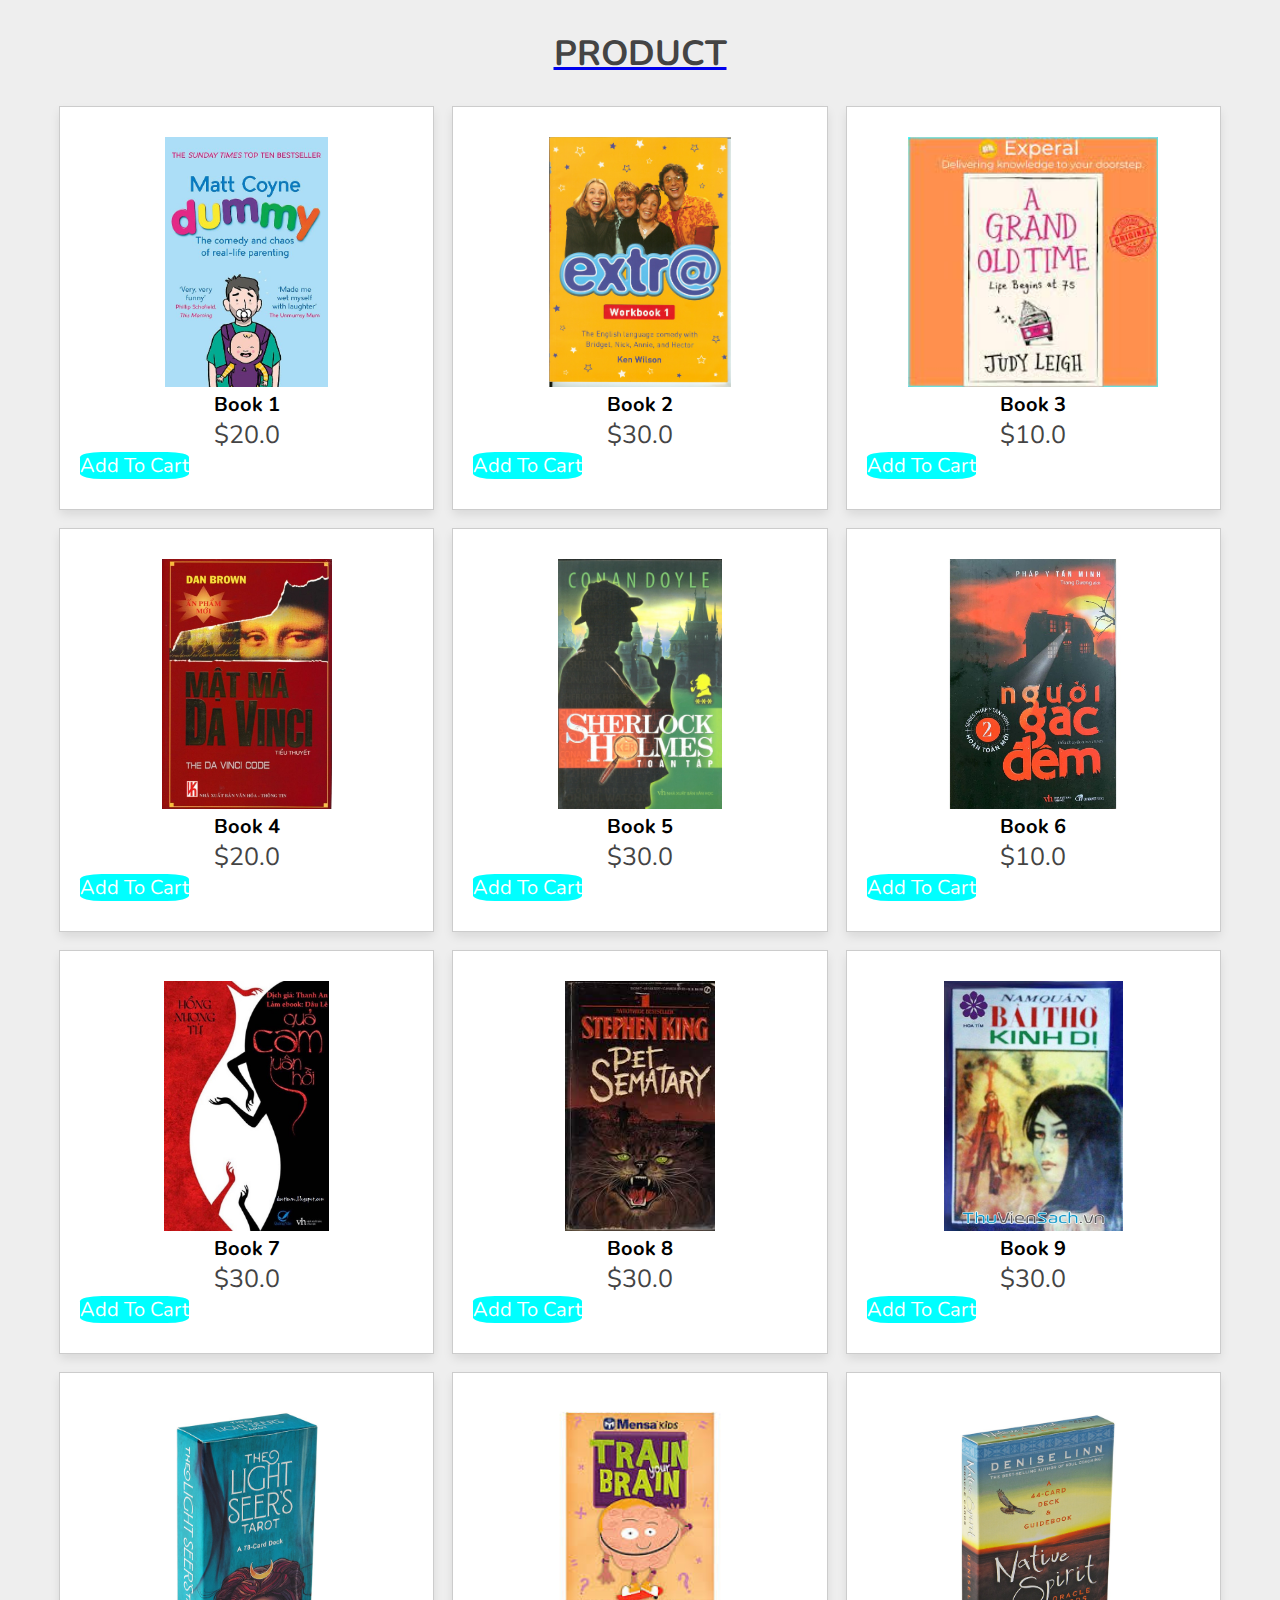
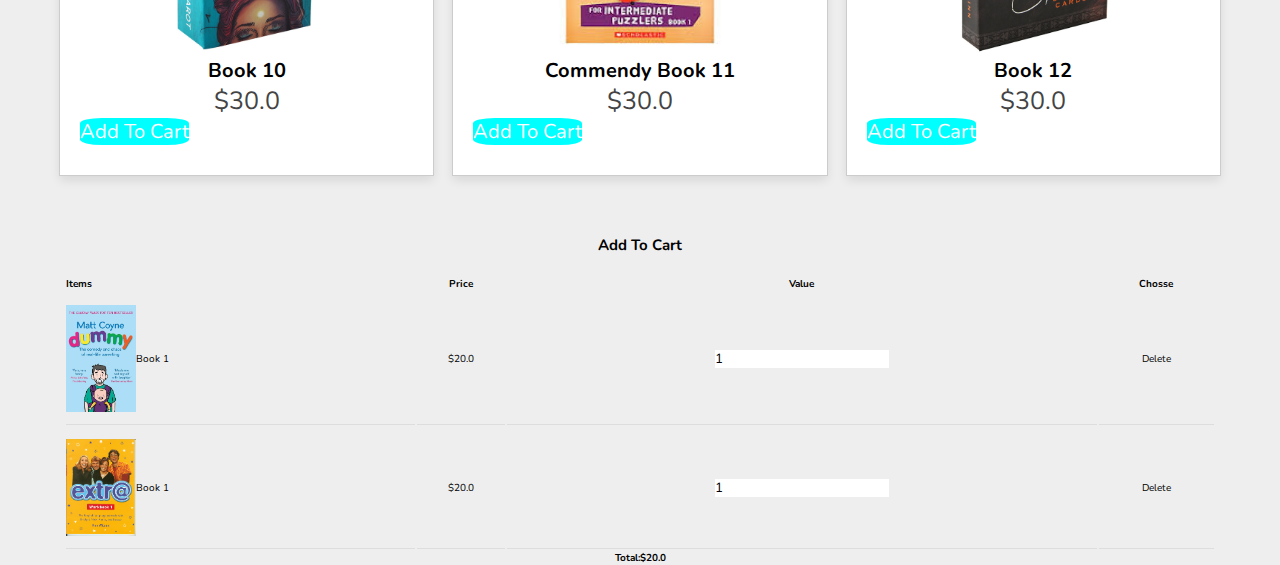
<file: addtocart.html>
<!DOCTYPE html>
<html lang="en">

<head>
    <meta charset="UTF-8">
    <meta http-equiv="X-UA-Compatible" content="IE=edge">
    <meta name="viewport" content="width=device-width, initial-scale=1.0">
    <title>Document</title>
    <script src="addtocart.js" defer></script>
    <link rel="stylesheet" href="addtocart.css">
</head>

<body>
    <section class="product">
        <div class="container">
            <a href="index.html">
                <h3 class="title">Product</h3>
            </a>

            <div class="product-container">

                <div class="product" data-name="b-1">
                    <a href="#"><img src="img/comendy1.jpg" /></a>
                    <h1>book 1</h1>
                    <span class="price">$20.0</span>
                    <button>Add to cart</button>
                </div>

                <div class="product" data-name="b-2">
                    <a href="#"><img src="img/comendy2.jpg" /></a>
                    <h1> book 2</h1>
                    <span class="price">$30.0</span>
                    <button>Add to cart</button>
                </div>

                <div class="product" data-name="b-3">
                    <a href="#"><img src="img/comendy3.jfif" /></a>
                    <h1>book 3</h1>
                    <span class="price">$10.0</span>
                    <button>Add to cart</button>
                </div>

                <div class="product" data-name="b-4">
                    <a href="#"><img src="img/trinhtham1.jpg" /></a>
                    <h1> book 4</h1>
                    <span class="price">$20.0</span>
                    <button>Add to cart</button>
                </div>
                <div class="product" data-name="b-5">
                    <a href="#"><img src="img/trinhtham2.jpg" /></a>
                    <h1> book 5</h1>
                    <span class="price">$30.0</span>
                    <button>Add to cart</button>
                </div>
                <div class="product" data-name="b-6">
                    <a href="#"><img src="img/trinhtham3.jpg" /></a>
                    <h1>book 6</h1>
                    <span class="price">$10.0</span>
                    <button>Add to cart</button>
                </div>
                <div class="product" data-name="b-7">
                    <a href="#"><img src="img/Horror1.jpg" /></a>
                    <h1> book 7</h1>
                    <span class="price">$30.0</span>
                    <button>Add to cart</button>
                </div>
                <div class="product" data-name="b-8">
                    <a href="#"><img src="img/Horror2.jpg" /></a>
                    <h1> book 8</h1>
                    <span class="price">$30.0</span>
                    <button>Add to cart</button>
                </div>
                <div class="product" data-name="b-9">
                    <a href="#"><img src="img/Horror3.jpg" /></a>
                    <h1> book 9</h1>
                    <span class="price">$30.0</span>
                    <button>Add to cart</button>
                </div>
                <div class="product" data-name="b-10">
                    <a href="#"><img src="img/1.jpg" /></a>
                    <h1> book 10</h1>
                    <span class="price">$30.0</span>
                    <button>Add to cart</button>
                </div>
                <div class="product" data-name="b-11">
                    <a href="#"><img src="img/book2.jpg" /></a>
                    <h1>Commendy book 11</h1>
                    <span class="price">$30.0</span>
                    <button>Add to cart</button>
                </div>
                <div class="product" data-name="b-12">
                    <a href="#"><img src="img/3.jpg" /></a>
                    <h1> book 12</h1>
                    <span class="price">$30.0</span>
                    <button>Add to cart</button>
                </div>
            </div>
        </div>
    </section>
    <section class="cart">
        <h2>Add to cart</h2>
        <form action="">
            <table>
                <thead>
                    <tr>
                        <th>Items</th>
                        <th>Price</th>
                        <th>Value</th>
                        <th>Chosse</th>
                    </tr>
                </thead>
                <tbody>
                    <tr>
                        <td style="display: flex; align-items: center;"><img style="width: 70px;" src="img/comendy1.jpg"
                                alt="">Book 1</td>
                        <td>
                            <p><span class="price">$20.0</span></p>
                        </td>
                        <td><input type="number" value="1" min="0"></td>
                        <td style="cursor: pointer;">Delete</td>
                    </tr>
                    <tr>
                        <td style="display: flex; align-items: center;"><img style="width: 70px;" src="img/comendy2.jpg"
                                alt="">Book 1</td>
                        <td>
                            <p><span class="price">$20.0</span></p>
                        </td>
                        <td><input type="number" value="1" min="0"></td>
                        <td style="cursor: pointer;">Delete</td>
                    </tr>
                </tbody>
            </table>
            <div style="text-align: right;" class="price-total"></div>
            <p style="font-weight: bold;">Total:<span class="price">$20.0</span></p>
        </form>

    </section>

</body>

</html>
</file>
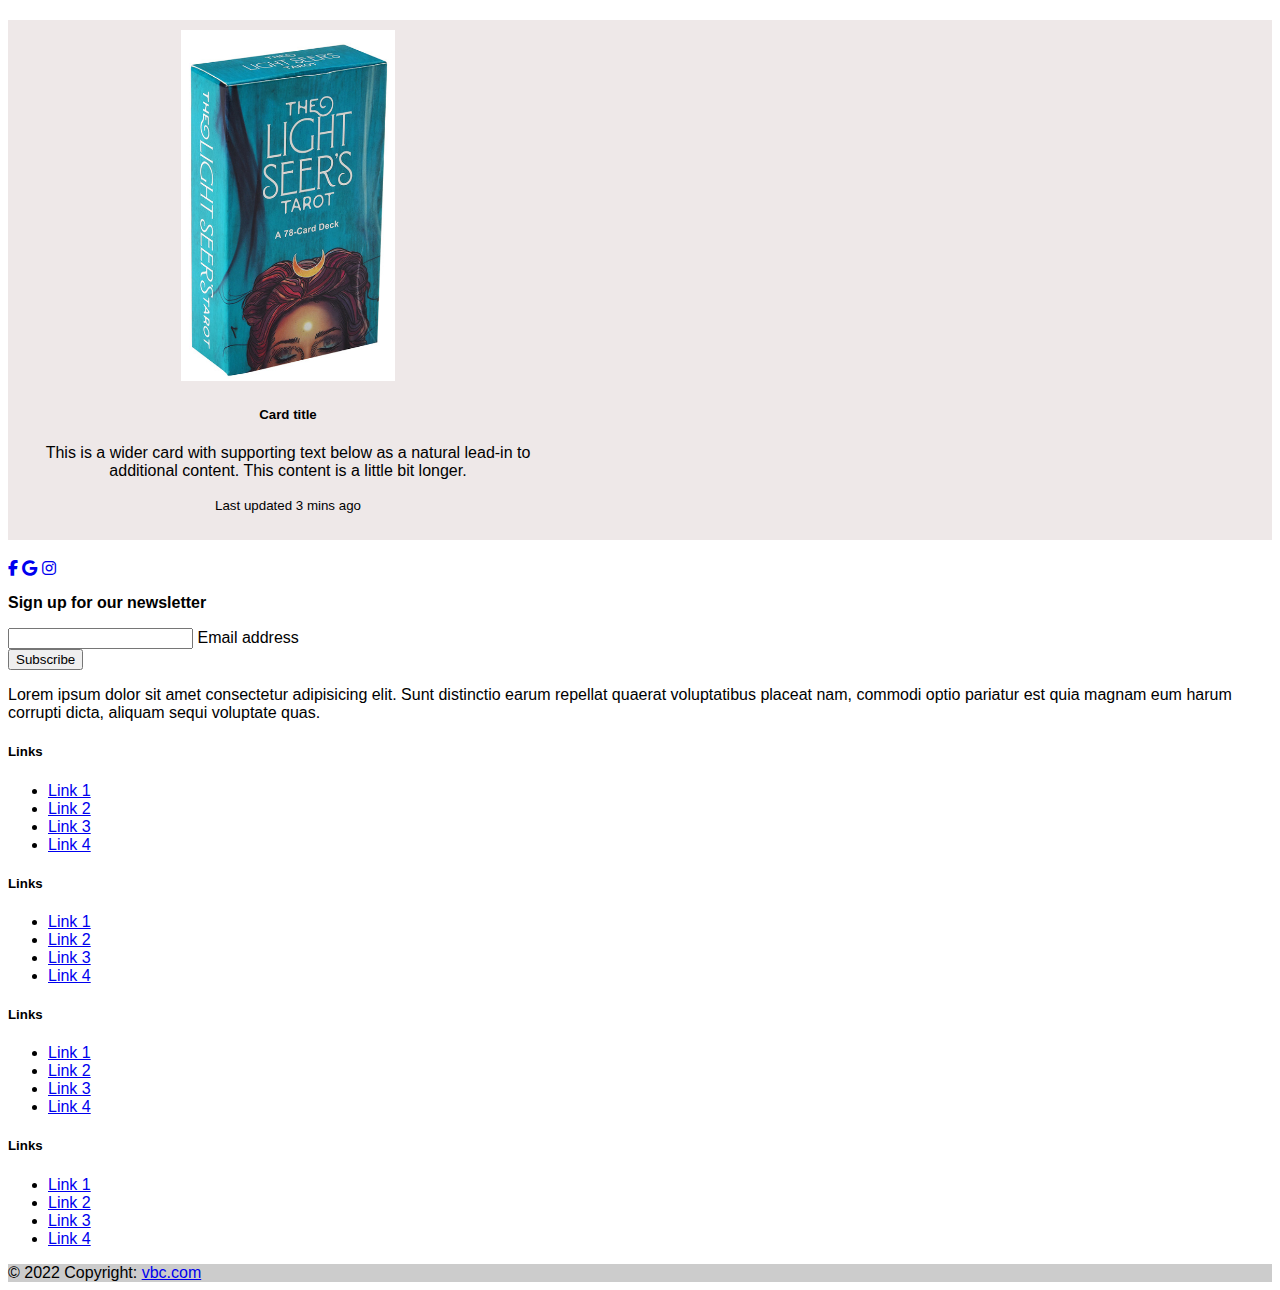
<file: button1.html>
<!DOCTYPE html>
<html lang="en">

<head>
    <title>Document</title>
    <meta charset="UTF-8">
    <meta http-equiv="X-UA-Compatible" content="IE=edge">
    <meta name="viewport" content="width=device-width, initial-scale=1.0">

    <link href="https://cdn.jsdelivr.net/npm/bootstrap@5.2.1/dist/css/bootstrap.min.css" rel="stylesheet"
        integrity="sha384-iYQeCzEYFbKjA/T2uDLTpkwGzCiq6soy8tYaI1GyVh/UjpbCx/TYkiZhlZB6+fzT" crossorigin="anonymous">
    <link rel="stylesheet" href="https://cdnjs.cloudflare.com/ajax/libs/font-awesome/6.3.0/css/all.min.css">
    <link rel="stylesheet" href="./button1.css">
</head>

<body>
    <div class="button">
        <div class="card mb-3" style="max-width: 540px;">
            <div class="row g-0" id="a">
                <div class="col-md-4">
                    <img src="./img/1.jpg" class="img-fluid rounded-start" alt="one" style="width: 13.4rem;">
                </div>
                <div class="col-md-8">
                    <div class="card-body">
                        <h5 class="card-title">Card title</h5>
                        <p class="card-text">This is a wider card with supporting text below as a natural lead-in to
                            additional content. This content is a little bit longer.</p>
                        <p class="card-text"><small class="text-muted">Last updated 3 mins ago</small></p>
                    </div>
                </div>
            </div>
        </div>
    </div>
    <div class="footer">
        <footer class="bg-dark text-center text-white">
            <!-- Grid container -->
            <div class="container p-4">
                <!-- Section: Social media -->
                <section class="mb-4">
                    <!-- Facebook -->
                    <a class="btn btn-outline-light btn-floating m-1" href="https://www.facebook.com/Chuong25"
                        role="button" target="_blank"><i class="fab fa-facebook-f"></i></a>
                    <!-- Google -->
                    <a class="btn btn-outline-light btn-floating m-1" href="#!" role="button"><i
                            class="fab fa-google"></i></a>

                    <!-- Instagram -->
                    <a class="btn btn-outline-light btn-floating m-1" href="https://www.instagram.com/3.8.21.15.ng/"
                        role="button" target="_blank"><i class="fab fa-instagram"></i></a>

                </section>
                <!-- Section: Social media -->

                <!-- Section: Form -->
                <section class="">
                    <form action="">
                        <!--Grid row-->
                        <div class="row d-flex justify-content-center">
                            <!--Grid column-->
                            <div class="col-auto">
                                <p class="pt-2">
                                    <strong>Sign up for our newsletter</strong>
                                </p>
                            </div>
                            <!--Grid column-->

                            <!--Grid column-->
                            <div class="col-md-5 col-12">
                                <!-- Email input -->
                                <div class="form-outline form-white mb-4">
                                    <input type="email" id="form5Example21" class="form-control" />
                                    <label class="form-label" for="form5Example21">Email address</label>
                                </div>
                            </div>
                            <!--Grid column-->

                            <!--Grid column-->
                            <div class="col-auto">
                                <!-- Submit button -->
                                <button type="submit" class="btn btn-outline-light mb-4">
                                    Subscribe
                                </button>
                            </div>
                            <!--Grid column-->
                        </div>
                        <!--Grid row-->
                    </form>
                </section>
                <!-- Section: Form -->

                <!-- Section: Text -->
                <section class="mb-4">
                    <p>
                        Lorem ipsum dolor sit amet consectetur adipisicing elit. Sunt distinctio earum
                        repellat quaerat voluptatibus placeat nam, commodi optio pariatur est quia magnam
                        eum harum corrupti dicta, aliquam sequi voluptate quas.
                    </p>
                </section>
                <!-- Section: Text -->

                <!-- Section: Links -->
                <section class="">
                    <!--Grid row-->
                    <div class="row">
                        <!--Grid column-->
                        <div class="col-lg-3 col-md-6 mb-4 mb-md-0">
                            <h5 class="text-uppercase">Links</h5>

                            <ul class="list-unstyled mb-0">
                                <li>
                                    <a href="#!" class="text-white">Link 1</a>
                                </li>
                                <li>
                                    <a href="#!" class="text-white">Link 2</a>
                                </li>
                                <li>
                                    <a href="#!" class="text-white">Link 3</a>
                                </li>
                                <li>
                                    <a href="#!" class="text-white">Link 4</a>
                                </li>
                            </ul>
                        </div>
                        <!--Grid column-->

                        <!--Grid column-->
                        <div class="col-lg-3 col-md-6 mb-4 mb-md-0">
                            <h5 class="text-uppercase">Links</h5>

                            <ul class="list-unstyled mb-0">
                                <li>
                                    <a href="#!" class="text-white">Link 1</a>
                                </li>
                                <li>
                                    <a href="#!" class="text-white">Link 2</a>
                                </li>
                                <li>
                                    <a href="#!" class="text-white">Link 3</a>
                                </li>
                                <li>
                                    <a href="#!" class="text-white">Link 4</a>
                                </li>
                            </ul>
                        </div>
                        <!--Grid column-->

                        <!--Grid column-->
                        <div class="col-lg-3 col-md-6 mb-4 mb-md-0">
                            <h5 class="text-uppercase">Links</h5>

                            <ul class="list-unstyled mb-0">
                                <li>
                                    <a href="#!" class="text-white">Link 1</a>
                                </li>
                                <li>
                                    <a href="#!" class="text-white">Link 2</a>
                                </li>
                                <li>
                                    <a href="#!" class="text-white">Link 3</a>
                                </li>
                                <li>
                                    <a href="#!" class="text-white">Link 4</a>
                                </li>
                            </ul>
                        </div>
                        <!--Grid column-->

                        <!--Grid column-->
                        <div class="col-lg-3 col-md-6 mb-4 mb-md-0">
                            <h5 class="text-uppercase">Links</h5>

                            <ul class="list-unstyled mb-0">
                                <li>
                                    <a href="#!" class="text-white">Link 1</a>
                                </li>
                                <li>
                                    <a href="#!" class="text-white">Link 2</a>
                                </li>
                                <li>
                                    <a href="#!" class="text-white">Link 3</a>
                                </li>
                                <li>
                                    <a href="#!" class="text-white">Link 4</a>
                                </li>
                            </ul>
                        </div>
                        <!--Grid column-->
                    </div>
                    <!--Grid row-->
                </section>
                <!-- Section: Links -->
            </div>
            <!-- Grid container -->

            <!-- Copyright -->
            <div class="text-center p-3" style="background-color: rgba(0, 0, 0, 0.2);">
                © 2022 Copyright:
                <a class="text-white" href="https://www.instagram.com/3.8.21.15.ng/" target="_blank">vbc.com</a>
            </div>
            <!-- Copyright -->
        </footer>
        <!-- Footer -->
    </div>
    </div>
</body>

</html>
</file>
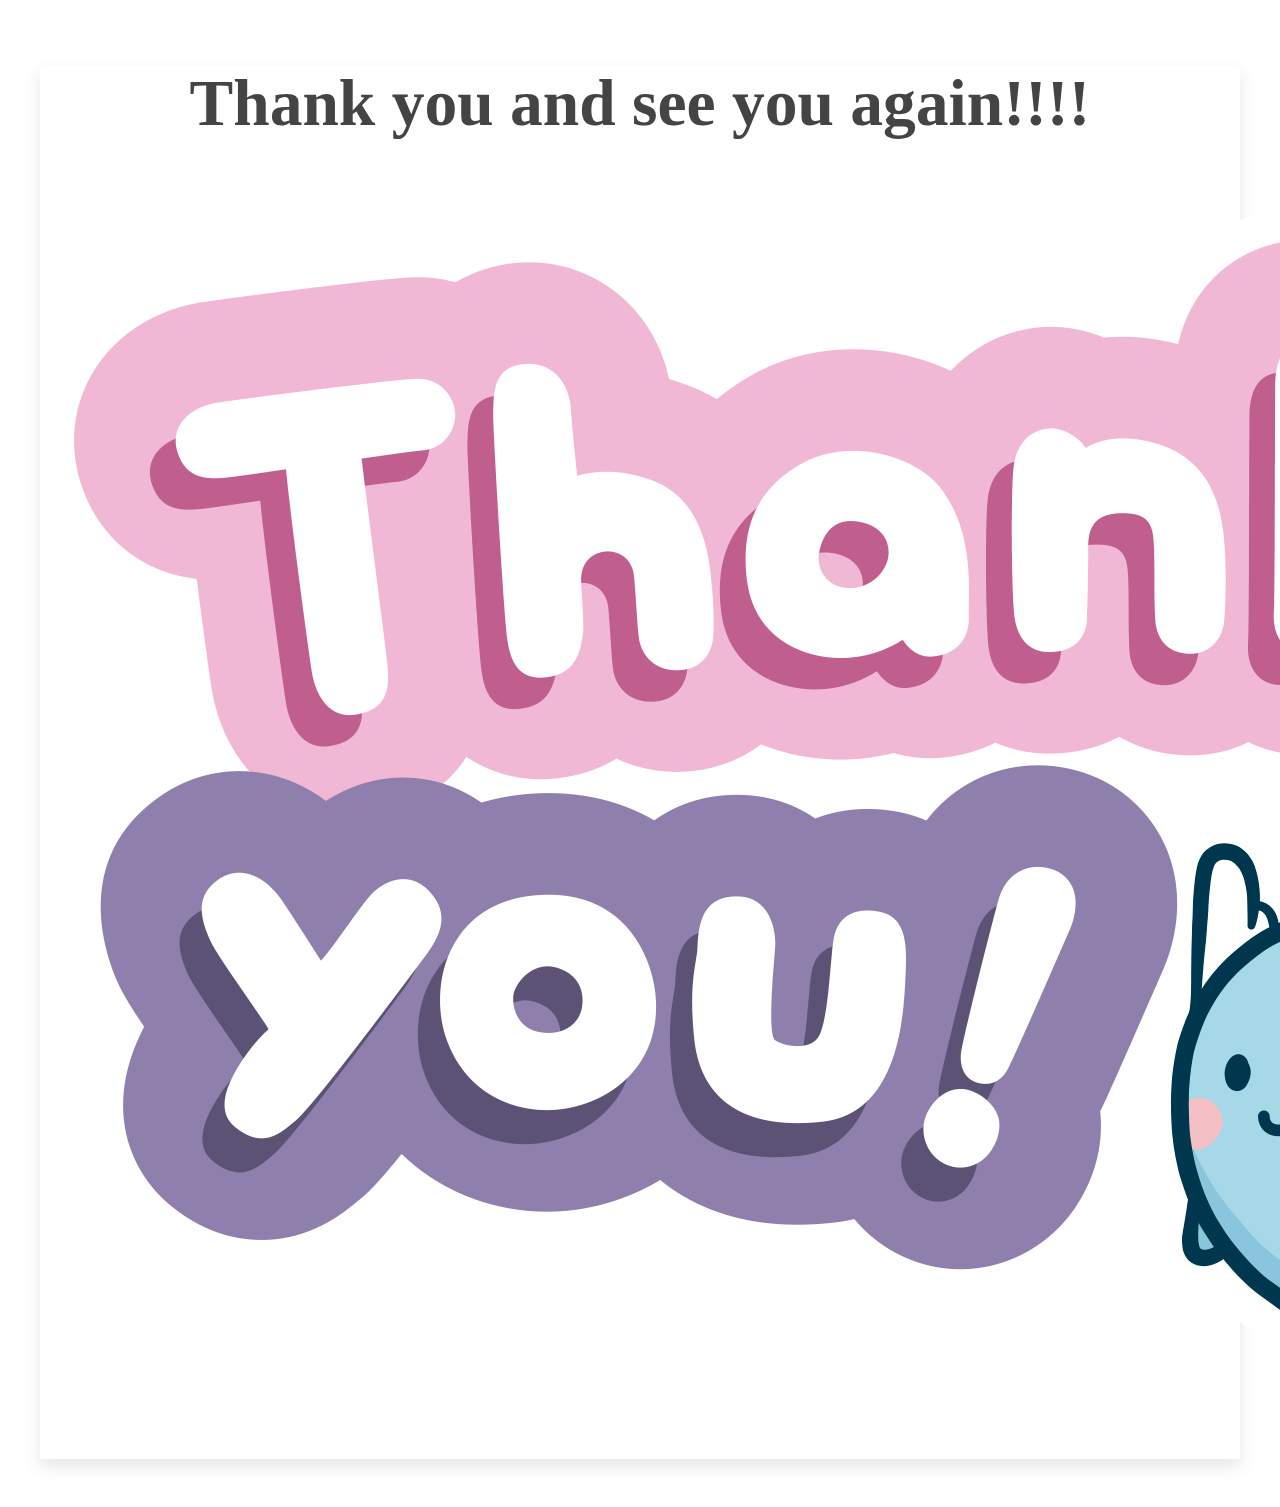
<file: buy.html>
<!DOCTYPE html>
<html lang="en">

<head>
    <meta charset="UTF-8">
    <meta http-equiv="X-UA-Compatible" content="IE=edge">
    <meta name="viewport" content="width=device-width, initial-scale=1.0">
    <title>Buy</title>
    <link href="https://cdn.jsdelivr.net/npm/bootstrap@5.2.1/dist/css/bootstrap.min.css" rel="stylesheet"
        integrity="sha384-iYQeCzEYFbKjA/T2uDLTpkwGzCiq6soy8tYaI1GyVh/UjpbCx/TYkiZhlZB6+fzT" crossorigin="anonymous">
    <link rel="stylesheet" href="https://cdnjs.cloudflare.com/ajax/libs/font-awesome/6.3.0/css/all.min.css">
    <link rel="stylesheet" href="buy.css">
</head>

<body>


    <div class="product-container">
        <h3>Thank you and see you again!!!!</h3>

        <div class="product" data-name="b-1" style="size: 1cm;">
            <img src="img/hinh-anh-dong-cam-on-dep-cho-slide-powerpoint.gif" alt="">


        </div>



</body>

</html>
</file>
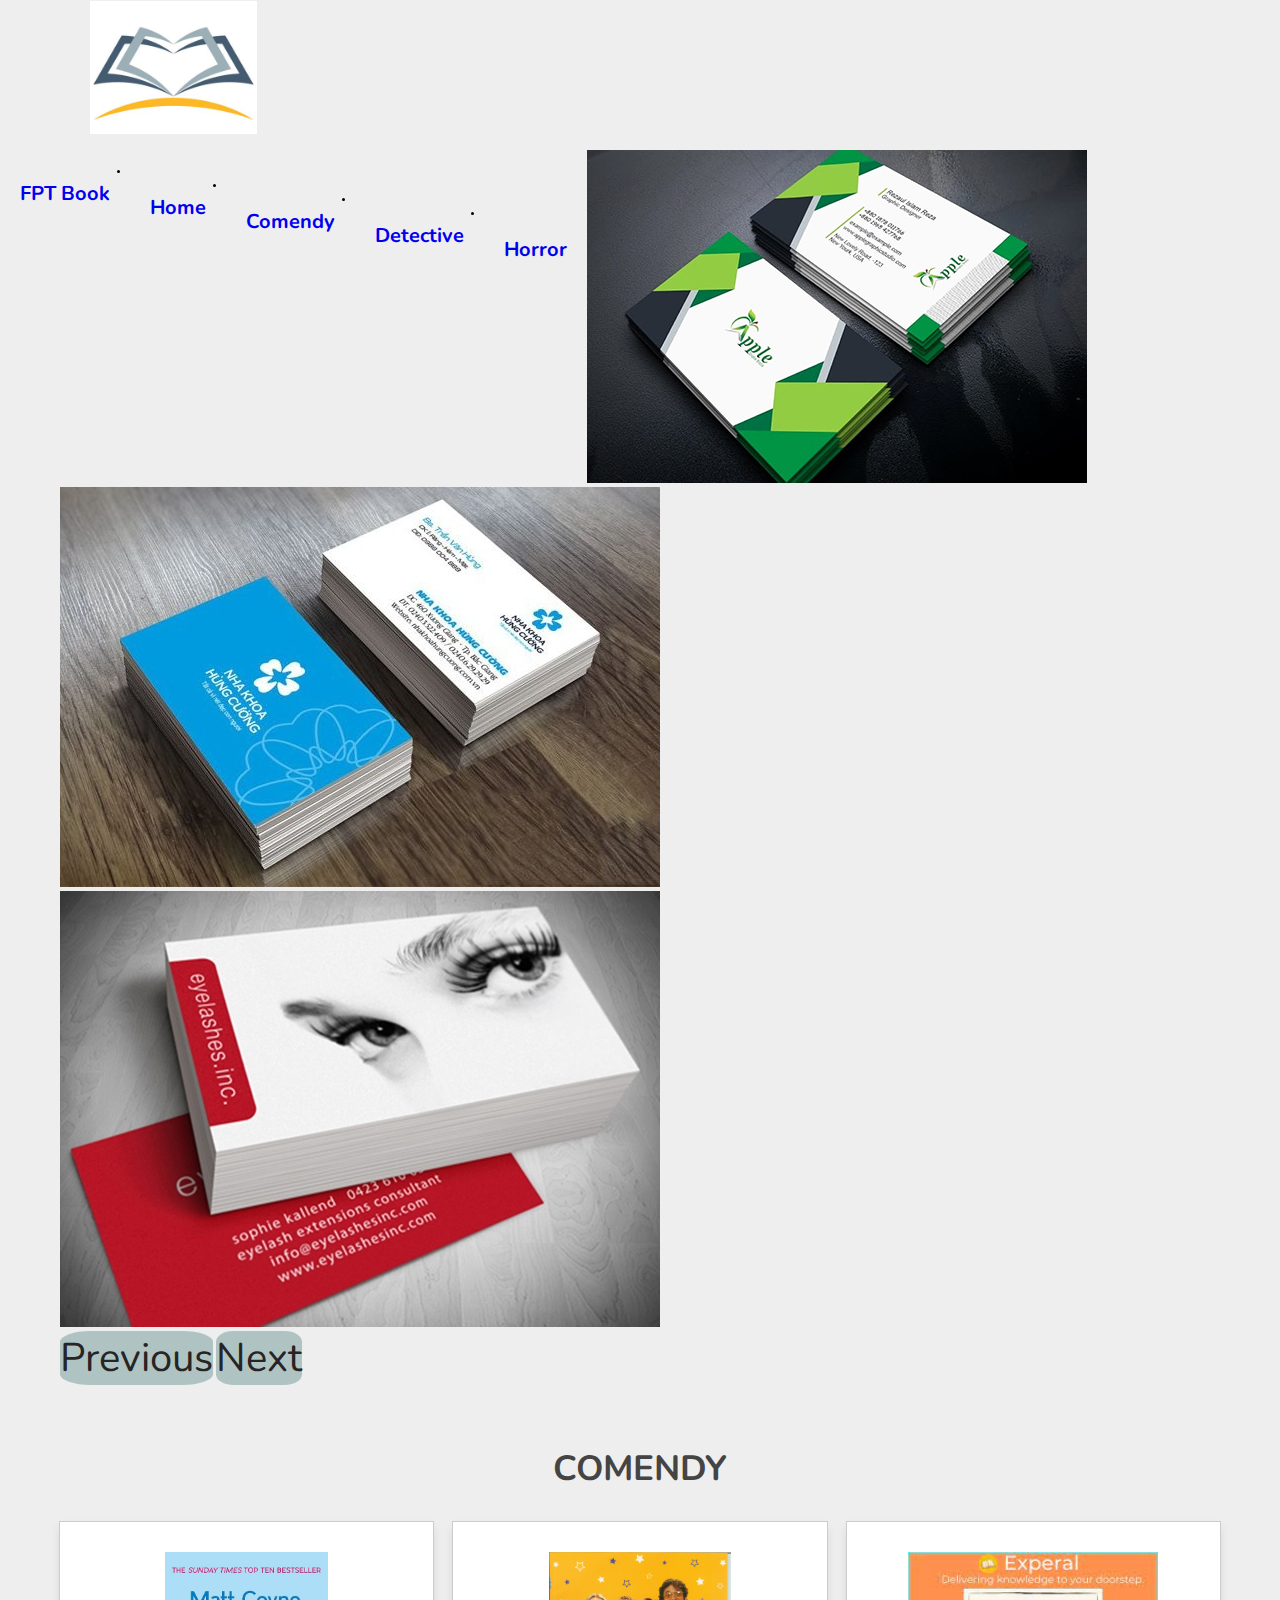
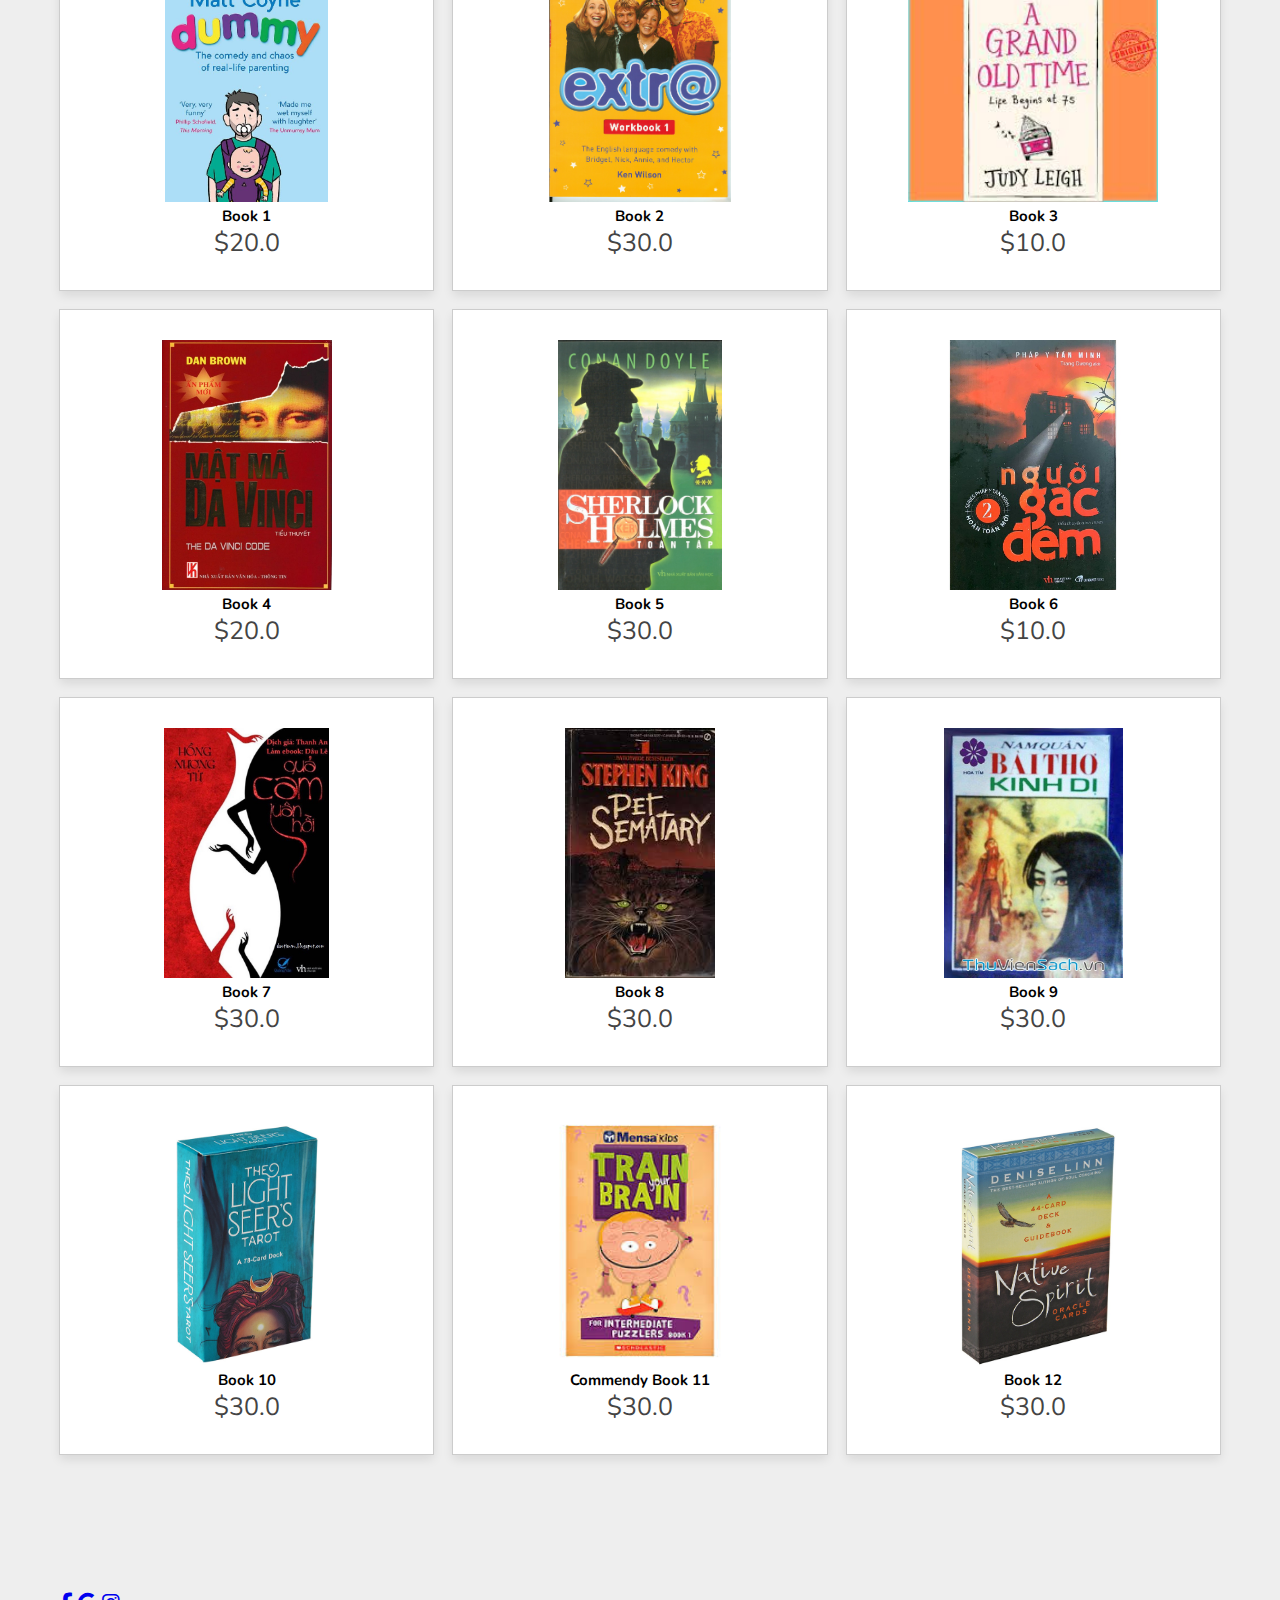
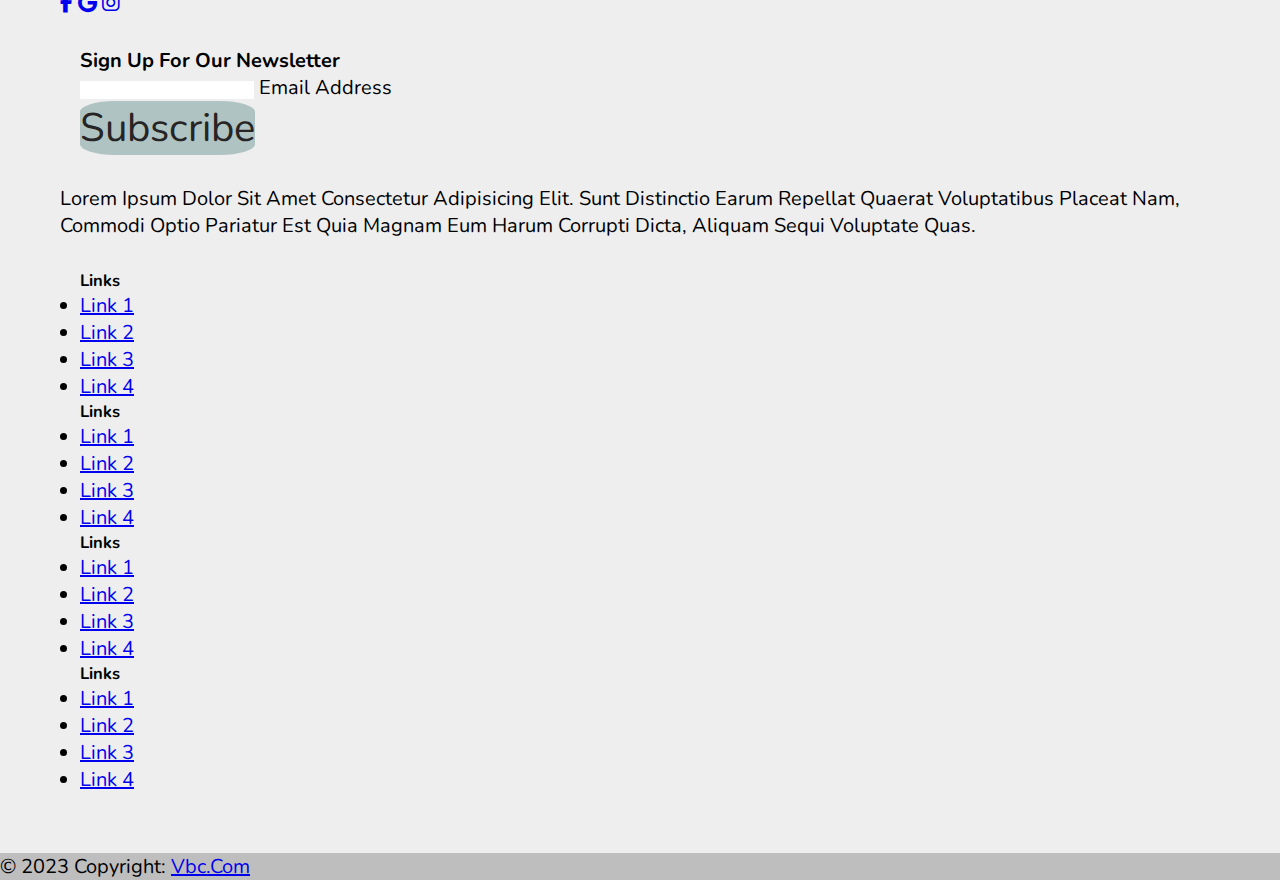
<file: Comendy.html>
<!doctype html>
<html lang="en">

<head>
    <title>Home</title>
    <!-- Required meta tags -->
    <meta charset="utf-8">
    <meta name="viewport" content="width=device-width, initial-scale=1, shrink-to-fit=no">

    <!-- Bootstrap CSS v5.2.1 -->
    <link href="https://cdn.jsdelivr.net/npm/bootstrap@5.2.1/dist/css/bootstrap.min.css" rel="stylesheet"
        integrity="sha384-iYQeCzEYFbKjA/T2uDLTpkwGzCiq6soy8tYaI1GyVh/UjpbCx/TYkiZhlZB6+fzT" crossorigin="anonymous">
    <link rel="stylesheet" href="https://cdnjs.cloudflare.com/ajax/libs/font-awesome/6.3.0/css/all.min.css">
    <link rel="stylesheet" href="./lession5.1.css">

</head>

<body>
    <div class="container-cart ">

        <div class="menu">
            <nav class="navbar navbar-expand-lg navbar-light bg-light">
                <div class="container-fluid" style="height: 12rem;">
                    <div class="logo"><img src="img/logo4.png">
                    </div>
                    <a class="navbar-brand" href="#"><b class="world">FPT Book</b></a>
                    <button class="navbar-toggler" type="button" data-bs-toggle="collapse" data-bs-target="#navbarNav"
                        aria-controls="navbarNav" aria-expanded="false" aria-label="Toggle navigation">
                        <span class="navbar-toggler-icon"></span>
                    </button>
                    <div class="collapse navbar-collapse" id="navbarNav">
                        <ul class="navbar-nav">
                            <li class="nav-item">
                                <a class="nav-link active" aria-current="page" href="lession5.1.html"><b>Home</b></a>
                            </li>
                            <li class="nav-item">
                                <a class="nav-link" href="Comendy.html"><b class="world">Comendy</b></a>
                            </li>
                            <li class="nav-item">
                                <a class="nav-link" href="Detective.html"><b class="world">Detective</b></a>
                            </li>
                            <li class="nav-item">
                                <a class="nav-link" href="Horror.html"><b class="world">Horror</b></a>
                            </li>
                        </ul>
                    </div>
                    <a href="login.html" target="_blank"><button type="submit">Login</button></a>
                </div>
            </nav>
        </div>
        <div class="row">
            <div id="carouselExampleControls" class="carousel slide" data-bs-ride="carousel">
                <div class="carousel-inner">
                    <div class="carousel-item active">
                        <img src="./img/7.jpg" class="d-block w-100" alt="first">
                    </div>
                    <div class="carousel-item">
                        <img src="./img/6.jpg" class="d-block w-100" alt="Two">
                    </div>
                    <div class="carousel-item">
                        <img src="./img/5.jpg" class="d-block w-100" alt="Three">
                    </div>
                </div>
                <button class="carousel-control-prev" type="button" data-bs-target="#carouselExampleControls"
                    data-bs-slide="prev">
                    <span class="carousel-control-prev-icon" aria-hidden="true"></span>
                    <span class="visually-hidden">Previous</span>
                </button>
                <button class="carousel-control-next" type="button" data-bs-target="#carouselExampleControls"
                    data-bs-slide="next">
                    <span class="carousel-control-next-icon" aria-hidden="true"></span>
                    <span class="visually-hidden">Next</span>
                </button>
            </div>
        </div>
        <div class="container">
            <h3 class="title">Comendy</h3>

            <div class="product-container">

                <div class="product" data-name="b-1">
                    <a href="button1.html"><img src="img/comendy1.jpg" /></a>
                    <h2>book 1</h2>

                    <div class="price">$20.0</div>
                </div>

                <div class="product" data-name="b-2">
                    <a href="button1.html"><img src="img/comendy2.jpg" /></a>
                    <h2> book 2</h2>
                    <div class="price">$30.0</div>
                </div>

                <div class="product" data-name="b-3">
                    <a href="button1.html"><img src="img/comendy3.jfif" /></a>
                    <h2>book 3</h2>
                    <div class="price">$10.0</div>
                </div>

                <div class="product" data-name="b-4">
                    <a href="button1.html"><img src="img/trinhtham1.jpg" /></a>
                    <h2> book 4</h2>
                    <div class="price">$20.0</div>
                </div>
                <div class="product" data-name="b-5">
                    <a href="button1.html"><img src="img/trinhtham2.jpg" /></a>
                    <h2> book 5</h2>
                    <div class="price">$30.0</div>
                </div>
                <div class="product" data-name="b-6">
                    <a href="button1.html"><img src="img/trinhtham3.jpg" /></a>
                    <h2>book 6</h2>
                    <div class="price">$10.0</div>
                </div>
                <div class="product" data-name="b-7">
                    <a href="button1.html"><img src="img/Horror1.jpg" /></a>
                    <h2> book 7</h2>
                    <div class="price">$30.0</div>
                </div>
                <div class="product" data-name="b-8">
                    <a href="button1.html"><img src="img/Horror2.jpg" /></a>
                    <h2> book 8</h2>
                    <div class="price">$30.0</div>
                </div>
                <div class="product" data-name="b-9">
                    <a href="button1.html"><img src="img/Horror3.jpg" /></a>
                    <h2> book 9</h2>
                    <div class="price">$30.0</div>
                </div>
                <div class="product" data-name="b-10">
                    <a href="button1.html"><img src="img/1.jpg" /></a>
                    <h2> book 10</h2>
                    <div class="price">$30.0</div>
                </div>
                <div class="product" data-name="b-11">
                    <a href="button1.html"><img src="img/book2.jpg" /></a>
                    <h2>Commendy book 11</h2>
                    <div class="price">$30.0</div>
                </div>
                <div class="product" data-name="b-12">
                    <a href="button1.html"><img src="img/3.jpg" /></a>
                    <h2> book 12</h2>
                    <div class="price">$30.0</div>
                </div>
            </div>
        </div>
        <!-- Footer -->
        <div class="footer">
            <footer class="bg-dark text-center text-white">
                <!-- Grid container -->
                <div class="container p-4">
                    <!-- Section: Social media -->
                    <section class="mb-4">
                        <!-- Facebook -->
                        <a class="btn btn-outline-light btn-floating m-1" href="https://www.facebook.com/Chuong25"
                            role="button" target="_blank"><i class="fab fa-facebook-f"></i></a>
                        <!-- Google -->
                        <a class="btn btn-outline-light btn-floating m-1" href="#!" role="button"><i
                                class="fab fa-google"></i></a>

                        <!-- Instagram -->
                        <a class="btn btn-outline-light btn-floating m-1" href="https://www.instagram.com/3.8.21.15.ng/"
                            role="button" target="_blank"><i class="fab fa-instagram"></i></a>

                    </section>
                    <!-- Section: Social media -->

                    <!-- Section: Form -->
                    <section class="">
                        <form action="">
                            <!--Grid row-->
                            <div class="row d-flex justify-content-center">
                                <!--Grid column-->
                                <div class="col-auto">
                                    <p class="pt-2">
                                        <strong>Sign up for our newsletter</strong>
                                    </p>
                                </div>
                                <!--Grid column-->

                                <!--Grid column-->
                                <div class="col-md-5 col-12">
                                    <!-- Email input -->
                                    <div class="form-outline form-white mb-4">
                                        <input type="email" id="form5Example21" class="form-control" />
                                        <label class="form-label" for="form5Example21">Email address</label>
                                    </div>
                                </div>
                                <!--Grid column-->

                                <!--Grid column-->
                                <div class="col-auto">
                                    <!-- Submit button -->
                                    <button type="submit" class="btn btn-outline-light mb-4">
                                        Subscribe
                                    </button>
                                </div>
                                <!--Grid column-->
                            </div>
                            <!--Grid row-->
                        </form>
                    </section>
                    <!-- Section: Form -->

                    <!-- Section: Text -->
                    <section class="mb-4">
                        <p>
                            Lorem ipsum dolor sit amet consectetur adipisicing elit. Sunt distinctio earum
                            repellat quaerat voluptatibus placeat nam, commodi optio pariatur est quia magnam
                            eum harum corrupti dicta, aliquam sequi voluptate quas.
                        </p>
                    </section>
                    <!-- Section: Text -->

                    <!-- Section: Links -->
                    <section class="">
                        <!--Grid row-->
                        <div class="row">
                            <!--Grid column-->
                            <div class="col-lg-3 col-md-6 mb-4 mb-md-0">
                                <h5 class="text-uppercase">Links</h5>

                                <ul class="list-unstyled mb-0">
                                    <li>
                                        <a href="#!" class="text-white">Link 1</a>
                                    </li>
                                    <li>
                                        <a href="#!" class="text-white">Link 2</a>
                                    </li>
                                    <li>
                                        <a href="#!" class="text-white">Link 3</a>
                                    </li>
                                    <li>
                                        <a href="#!" class="text-white">Link 4</a>
                                    </li>
                                </ul>
                            </div>
                            <!--Grid column-->

                            <!--Grid column-->
                            <div class="col-lg-3 col-md-6 mb-4 mb-md-0">
                                <h5 class="text-uppercase">Links</h5>

                                <ul class="list-unstyled mb-0">
                                    <li>
                                        <a href="#!" class="text-white">Link 1</a>
                                    </li>
                                    <li>
                                        <a href="#!" class="text-white">Link 2</a>
                                    </li>
                                    <li>
                                        <a href="#!" class="text-white">Link 3</a>
                                    </li>
                                    <li>
                                        <a href="#!" class="text-white">Link 4</a>
                                    </li>
                                </ul>
                            </div>
                            <!--Grid column-->

                            <!--Grid column-->
                            <div class="col-lg-3 col-md-6 mb-4 mb-md-0">
                                <h5 class="text-uppercase">Links</h5>

                                <ul class="list-unstyled mb-0">
                                    <li>
                                        <a href="#!" class="text-white">Link 1</a>
                                    </li>
                                    <li>
                                        <a href="#!" class="text-white">Link 2</a>
                                    </li>
                                    <li>
                                        <a href="#!" class="text-white">Link 3</a>
                                    </li>
                                    <li>
                                        <a href="#!" class="text-white">Link 4</a>
                                    </li>
                                </ul>
                            </div>
                            <!--Grid column-->

                            <!--Grid column-->
                            <div class="col-lg-3 col-md-6 mb-4 mb-md-0">
                                <h5 class="text-uppercase">Links</h5>

                                <ul class="list-unstyled mb-0">
                                    <li>
                                        <a href="#!" class="text-white">Link 1</a>
                                    </li>
                                    <li>
                                        <a href="#!" class="text-white">Link 2</a>
                                    </li>
                                    <li>
                                        <a href="#!" class="text-white">Link 3</a>
                                    </li>
                                    <li>
                                        <a href="#!" class="text-white">Link 4</a>
                                    </li>
                                </ul>
                            </div>
                            <!--Grid column-->
                        </div>
                        <!--Grid row-->
                    </section>
                    <!-- Section: Links -->
                </div>
                <!-- Grid container -->

                <!-- Copyright -->
                <div class="text-center p-3" style="background-color: rgba(0, 0, 0, 0.2);">
                    © 2023 Copyright:
                    <a class="text-white" href="https://www.instagram.com/3.8.21.15.ng/" target="_blank">vbc.com</a>
                </div>
                <!-- Copyright -->
            </footer>
            <!-- Footer -->
        </div>
    </div>
    <!-- <div class="container">
        <div class="row justify-content-md-center test">
            <div class="col col-lg-2">1 of 3</div>
            <div class="col-md-auto">Variable width content</div>
            <div class="col col-lg-2">3 of 3</div>
        </div>
        <div class="row">
            <div class="col">1 of 3</div>
            <div class="col-md-auto">Variable width content</div>
            <div class="col col-lg-2">3 of 3</div>
        </div>
    </div> -->
    <!-- 
    <i class=" fa fa-brands fa-google"></i><br>
    <i class="  fa-solid fa-house"></i><br>
    <i class="fa-brands fa-discord"></i> -->
    <header>
        <!-- place navbar here -->
    </header>
    <main>

    </main>
    <footer>
        <!-- place footer here -->
    </footer>
    <!-- Bootstrap JavaScript Libraries -->
    <script src="https://cdn.jsdelivr.net/npm/@popperjs/core@2.11.6/dist/umd/popper.min.js"
        integrity="sha384-oBqDVmMz9ATKxIep9tiCxS/Z9fNfEXiDAYTujMAeBAsjFuCZSmKbSSUnQlmh/jp3" crossorigin="anonymous">
        </script>

    <script src="https://cdn.jsdelivr.net/npm/bootstrap@5.2.1/dist/js/bootstrap.min.js"
        integrity="sha384-7VPbUDkoPSGFnVtYi0QogXtr74QeVeeIs99Qfg5YCF+TidwNdjvaKZX19NZ/e6oz" crossorigin="anonymous">
        </script>
</body>

</html>
</file>
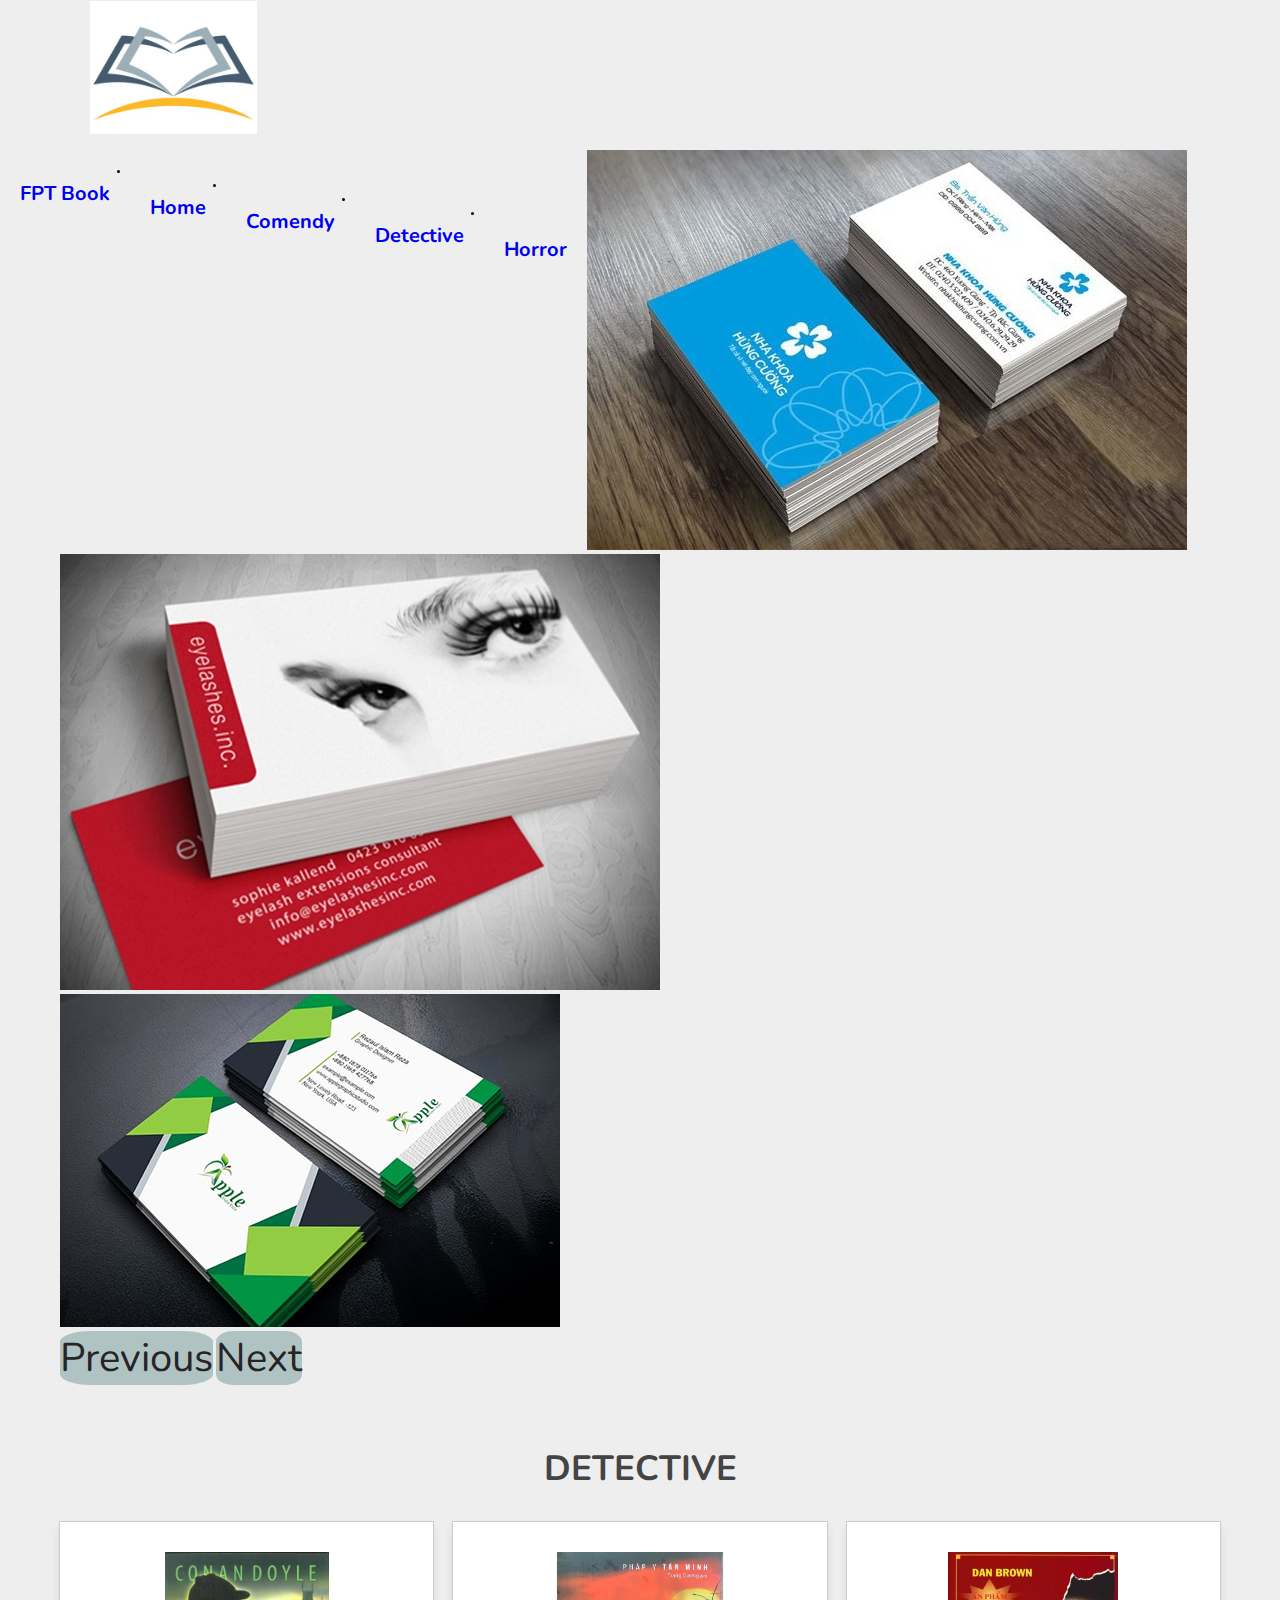
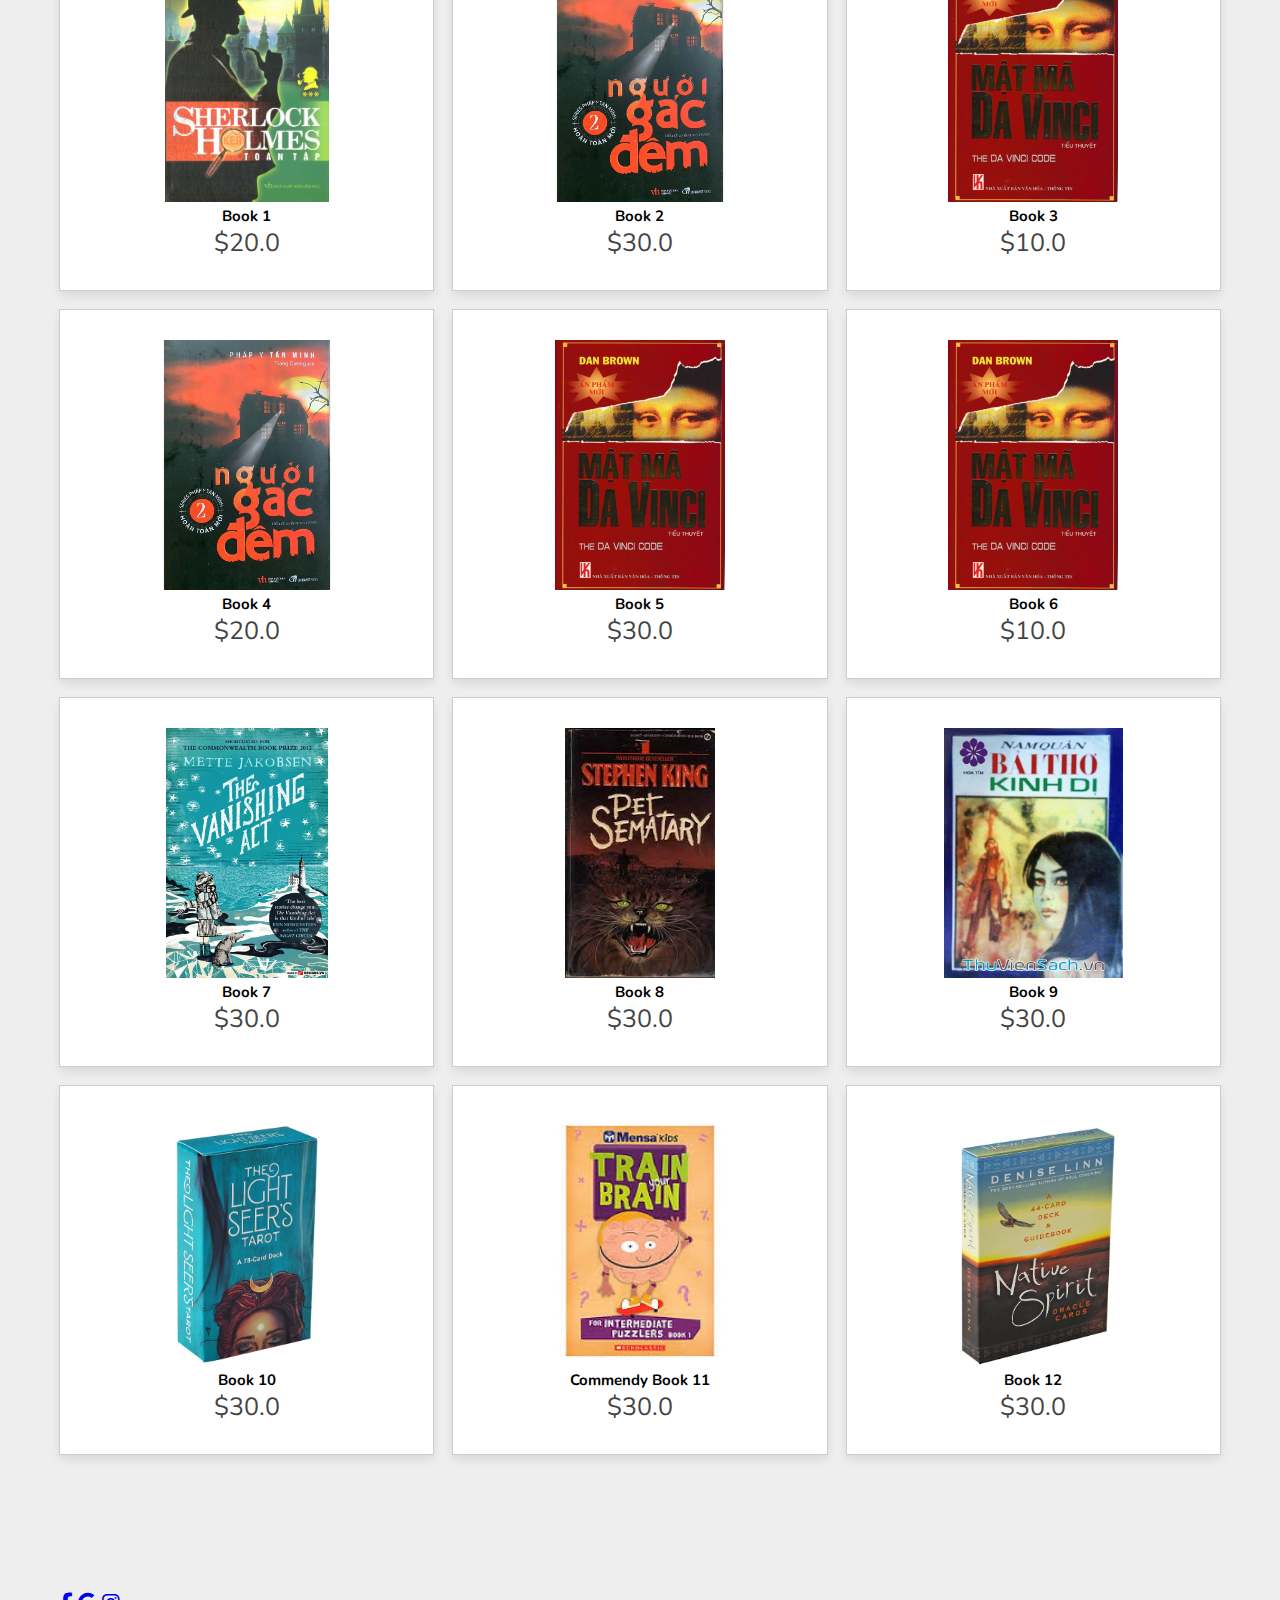
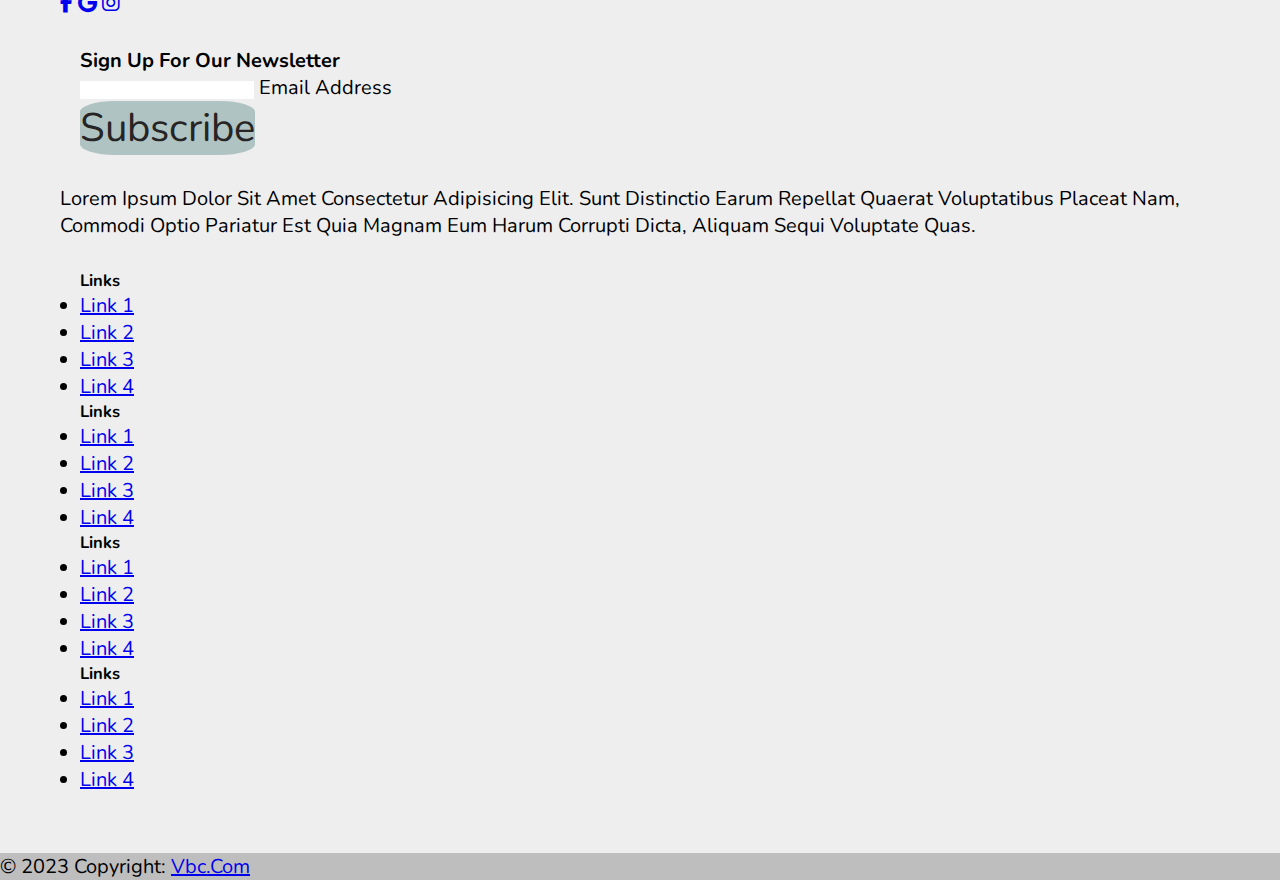
<file: Detective.html>
<!doctype html>
<html lang="en">

<head>
    <title>Home</title>
    <!-- Required meta tags -->
    <meta charset="utf-8">
    <meta name="viewport" content="width=device-width, initial-scale=1, shrink-to-fit=no">

    <!-- Bootstrap CSS v5.2.1 -->
    <link href="https://cdn.jsdelivr.net/npm/bootstrap@5.2.1/dist/css/bootstrap.min.css" rel="stylesheet"
        integrity="sha384-iYQeCzEYFbKjA/T2uDLTpkwGzCiq6soy8tYaI1GyVh/UjpbCx/TYkiZhlZB6+fzT" crossorigin="anonymous">
    <link rel="stylesheet" href="https://cdnjs.cloudflare.com/ajax/libs/font-awesome/6.3.0/css/all.min.css">
    <link rel="stylesheet" href="./lession5.1.css">

</head>

<body>
    <div class="container-cart ">

        <div class="menu">
            <nav class="navbar navbar-expand-lg navbar-light bg-light">
                <div class="container-fluid" style="height: 12rem;">
                    <div class="logo"><img src="img/logo4.png">
                    </div>
                    <a class="navbar-brand" href="#"><b class="world">FPT Book</b></a>
                    <button class="navbar-toggler" type="button" data-bs-toggle="collapse" data-bs-target="#navbarNav"
                        aria-controls="navbarNav" aria-expanded="false" aria-label="Toggle navigation">
                        <span class="navbar-toggler-icon"></span>
                    </button>
                    <div class="collapse navbar-collapse" id="navbarNav">
                        <ul class="navbar-nav">
                            <li class="nav-item">
                                <a class="nav-link active" aria-current="page" href="lession5.1.html"><b>Home</b></a>
                            </li>
                            <li class="nav-item">
                                <a class="nav-link" href="Comendy.html"><b class="world">Comendy</b></a>
                            </li>
                            <li class="nav-item">
                                <a class="nav-link" href="Detective.html"><b class="world">Detective</b></a>
                            </li>
                            <li class="nav-item">
                                <a class="nav-link" href="Horror.html"><b class="world">Horror</b></a>
                            </li>
                        </ul>
                    </div>
                    <a href="login.html" target="_blank"><button type="submit">Login</button></a>
                </div>
            </nav>
        </div>
        <div class="row">
            <div id="carouselExampleControls" class="carousel slide" data-bs-ride="carousel">
                <div class="carousel-inner">
                    <div class="carousel-item active">
                        <img src="./img/6.jpg" class="d-block w-100" alt="first">
                    </div>
                    <div class="carousel-item">
                        <img src="./img/5.jpg" class="d-block w-100" alt="Two">
                    </div>
                    <div class="carousel-item">
                        <img src="./img/7.jpg" class="d-block w-100" alt="Three">
                    </div>
                </div>
                <button class="carousel-control-prev" type="button" data-bs-target="#carouselExampleControls"
                    data-bs-slide="prev">
                    <span class="carousel-control-prev-icon" aria-hidden="true"></span>
                    <span class="visually-hidden">Previous</span>
                </button>
                <button class="carousel-control-next" type="button" data-bs-target="#carouselExampleControls"
                    data-bs-slide="next">
                    <span class="carousel-control-next-icon" aria-hidden="true"></span>
                    <span class="visually-hidden">Next</span>
                </button>
            </div>
        </div>
        <div class="container">
            <h3 class="title">Detective</h3>

            <div class="product-container">

                <div class="product" data-name="b-1">
                    <a href="button1.html"><img src="img/trinhtham2.jpg" /></a>
                    <h2>book 1</h2>

                    <div class="price">$20.0</div>
                </div>

                <div class="product" data-name="b-2">
                    <a href="button1.html"><img src="img/trinhtham3.jpg" /></a>
                    <h2> book 2</h2>
                    <div class="price">$30.0</div>
                </div>

                <div class="product" data-name="b-3">
                    <a href="button1.html"><img src="img/trinhtham1.jpg" /></a>
                    <h2>book 3</h2>
                    <div class="price">$10.0</div>
                </div>

                <div class="product" data-name="b-4">
                    <a href="button1.html"><img src="img/trinhtham3.jpg" /></a>
                    <h2> book 4</h2>
                    <div class="price">$20.0</div>
                </div>
                <div class="product" data-name="b-5">
                    <a href="button1.html"><img src="img/trinhtham1.jpg" /></a>
                    <h2> book 5</h2>
                    <div class="price">$30.0</div>
                </div>
                <div class="product" data-name="b-6">
                    <a href="button1.html"><img src="img/trinhtham1.jpg" /></a>
                    <h2>book 6</h2>
                    <div class="price">$10.0</div>
                </div>
                <div class="product" data-name="b-7">
                    <a href="button1.html"><img src="img/9.jpg" /></a>
                    <h2> book 7</h2>
                    <div class="price">$30.0</div>
                </div>
                <div class="product" data-name="b-8">
                    <a href="button1.html"><img src="img/Horror2.jpg" /></a>
                    <h2> book 8</h2>
                    <div class="price">$30.0</div>
                </div>
                <div class="product" data-name="b-9">
                    <a href="button1.html"><img src="img/Horror3.jpg" /></a>
                    <h2> book 9</h2>
                    <div class="price">$30.0</div>
                </div>
                <div class="product" data-name="b-10">
                    <a href="button1.html"><img src="img/1.jpg" /></a>
                    <h2> book 10</h2>
                    <div class="price">$30.0</div>
                </div>
                <div class="product" data-name="b-11">
                    <a href="button1.html"><img src="img/book2.jpg" /></a>
                    <h2>Commendy book 11</h2>
                    <div class="price">$30.0</div>
                </div>
                <div class="product" data-name="b-12">
                    <a href="button1.html"><img src="img/3.jpg" /></a>
                    <h2> book 12</h2>
                    <div class="price">$30.0</div>
                </div>
            </div>
        </div>
        <!-- Footer -->
        <div class="footer">
            <footer class="bg-dark text-center text-white">
                <!-- Grid container -->
                <div class="container p-4">
                    <!-- Section: Social media -->
                    <section class="mb-4">
                        <!-- Facebook -->
                        <a class="btn btn-outline-light btn-floating m-1" href="https://www.facebook.com/Chuong25"
                            role="button" target="_blank"><i class="fab fa-facebook-f"></i></a>
                        <!-- Google -->
                        <a class="btn btn-outline-light btn-floating m-1" href="#!" role="button"><i
                                class="fab fa-google"></i></a>

                        <!-- Instagram -->
                        <a class="btn btn-outline-light btn-floating m-1" href="https://www.instagram.com/3.8.21.15.ng/"
                            role="button" target="_blank"><i class="fab fa-instagram"></i></a>

                    </section>
                    <!-- Section: Social media -->

                    <!-- Section: Form -->
                    <section class="">
                        <form action="">
                            <!--Grid row-->
                            <div class="row d-flex justify-content-center">
                                <!--Grid column-->
                                <div class="col-auto">
                                    <p class="pt-2">
                                        <strong>Sign up for our newsletter</strong>
                                    </p>
                                </div>
                                <!--Grid column-->

                                <!--Grid column-->
                                <div class="col-md-5 col-12">
                                    <!-- Email input -->
                                    <div class="form-outline form-white mb-4">
                                        <input type="email" id="form5Example21" class="form-control" />
                                        <label class="form-label" for="form5Example21">Email address</label>
                                    </div>
                                </div>
                                <!--Grid column-->

                                <!--Grid column-->
                                <div class="col-auto">
                                    <!-- Submit button -->
                                    <button type="submit" class="btn btn-outline-light mb-4">
                                        Subscribe
                                    </button>
                                </div>
                                <!--Grid column-->
                            </div>
                            <!--Grid row-->
                        </form>
                    </section>
                    <!-- Section: Form -->

                    <!-- Section: Text -->
                    <section class="mb-4">
                        <p>
                            Lorem ipsum dolor sit amet consectetur adipisicing elit. Sunt distinctio earum
                            repellat quaerat voluptatibus placeat nam, commodi optio pariatur est quia magnam
                            eum harum corrupti dicta, aliquam sequi voluptate quas.
                        </p>
                    </section>
                    <!-- Section: Text -->

                    <!-- Section: Links -->
                    <section class="">
                        <!--Grid row-->
                        <div class="row">
                            <!--Grid column-->
                            <div class="col-lg-3 col-md-6 mb-4 mb-md-0">
                                <h5 class="text-uppercase">Links</h5>

                                <ul class="list-unstyled mb-0">
                                    <li>
                                        <a href="#!" class="text-white">Link 1</a>
                                    </li>
                                    <li>
                                        <a href="#!" class="text-white">Link 2</a>
                                    </li>
                                    <li>
                                        <a href="#!" class="text-white">Link 3</a>
                                    </li>
                                    <li>
                                        <a href="#!" class="text-white">Link 4</a>
                                    </li>
                                </ul>
                            </div>
                            <!--Grid column-->

                            <!--Grid column-->
                            <div class="col-lg-3 col-md-6 mb-4 mb-md-0">
                                <h5 class="text-uppercase">Links</h5>

                                <ul class="list-unstyled mb-0">
                                    <li>
                                        <a href="#!" class="text-white">Link 1</a>
                                    </li>
                                    <li>
                                        <a href="#!" class="text-white">Link 2</a>
                                    </li>
                                    <li>
                                        <a href="#!" class="text-white">Link 3</a>
                                    </li>
                                    <li>
                                        <a href="#!" class="text-white">Link 4</a>
                                    </li>
                                </ul>
                            </div>
                            <!--Grid column-->

                            <!--Grid column-->
                            <div class="col-lg-3 col-md-6 mb-4 mb-md-0">
                                <h5 class="text-uppercase">Links</h5>

                                <ul class="list-unstyled mb-0">
                                    <li>
                                        <a href="#!" class="text-white">Link 1</a>
                                    </li>
                                    <li>
                                        <a href="#!" class="text-white">Link 2</a>
                                    </li>
                                    <li>
                                        <a href="#!" class="text-white">Link 3</a>
                                    </li>
                                    <li>
                                        <a href="#!" class="text-white">Link 4</a>
                                    </li>
                                </ul>
                            </div>
                            <!--Grid column-->

                            <!--Grid column-->
                            <div class="col-lg-3 col-md-6 mb-4 mb-md-0">
                                <h5 class="text-uppercase">Links</h5>

                                <ul class="list-unstyled mb-0">
                                    <li>
                                        <a href="#!" class="text-white">Link 1</a>
                                    </li>
                                    <li>
                                        <a href="#!" class="text-white">Link 2</a>
                                    </li>
                                    <li>
                                        <a href="#!" class="text-white">Link 3</a>
                                    </li>
                                    <li>
                                        <a href="#!" class="text-white">Link 4</a>
                                    </li>
                                </ul>
                            </div>
                            <!--Grid column-->
                        </div>
                        <!--Grid row-->
                    </section>
                    <!-- Section: Links -->
                </div>
                <!-- Grid container -->

                <!-- Copyright -->
                <div class="text-center p-3" style="background-color: rgba(0, 0, 0, 0.2);">
                    © 2023 Copyright:
                    <a class="text-white" href="https://www.instagram.com/3.8.21.15.ng/" target="_blank">vbc.com</a>
                </div>
                <!-- Copyright -->
            </footer>
            <!-- Footer -->
        </div>
    </div>
    <!-- <div class="container">
        <div class="row justify-content-md-center test">
            <div class="col col-lg-2">1 of 3</div>
            <div class="col-md-auto">Variable width content</div>
            <div class="col col-lg-2">3 of 3</div>
        </div>
        <div class="row">
            <div class="col">1 of 3</div>
            <div class="col-md-auto">Variable width content</div>
            <div class="col col-lg-2">3 of 3</div>
        </div>
    </div> -->
    <!-- 
    <i class=" fa fa-brands fa-google"></i><br>
    <i class="  fa-solid fa-house"></i><br>
    <i class="fa-brands fa-discord"></i> -->
    <header>
        <!-- place navbar here -->
    </header>
    <main>

    </main>
    <footer>
        <!-- place footer here -->
    </footer>
    <!-- Bootstrap JavaScript Libraries -->
    <script src="https://cdn.jsdelivr.net/npm/@popperjs/core@2.11.6/dist/umd/popper.min.js"
        integrity="sha384-oBqDVmMz9ATKxIep9tiCxS/Z9fNfEXiDAYTujMAeBAsjFuCZSmKbSSUnQlmh/jp3" crossorigin="anonymous">
        </script>

    <script src="https://cdn.jsdelivr.net/npm/bootstrap@5.2.1/dist/js/bootstrap.min.js"
        integrity="sha384-7VPbUDkoPSGFnVtYi0QogXtr74QeVeeIs99Qfg5YCF+TidwNdjvaKZX19NZ/e6oz" crossorigin="anonymous">
        </script>
</body>

</html>
</file>
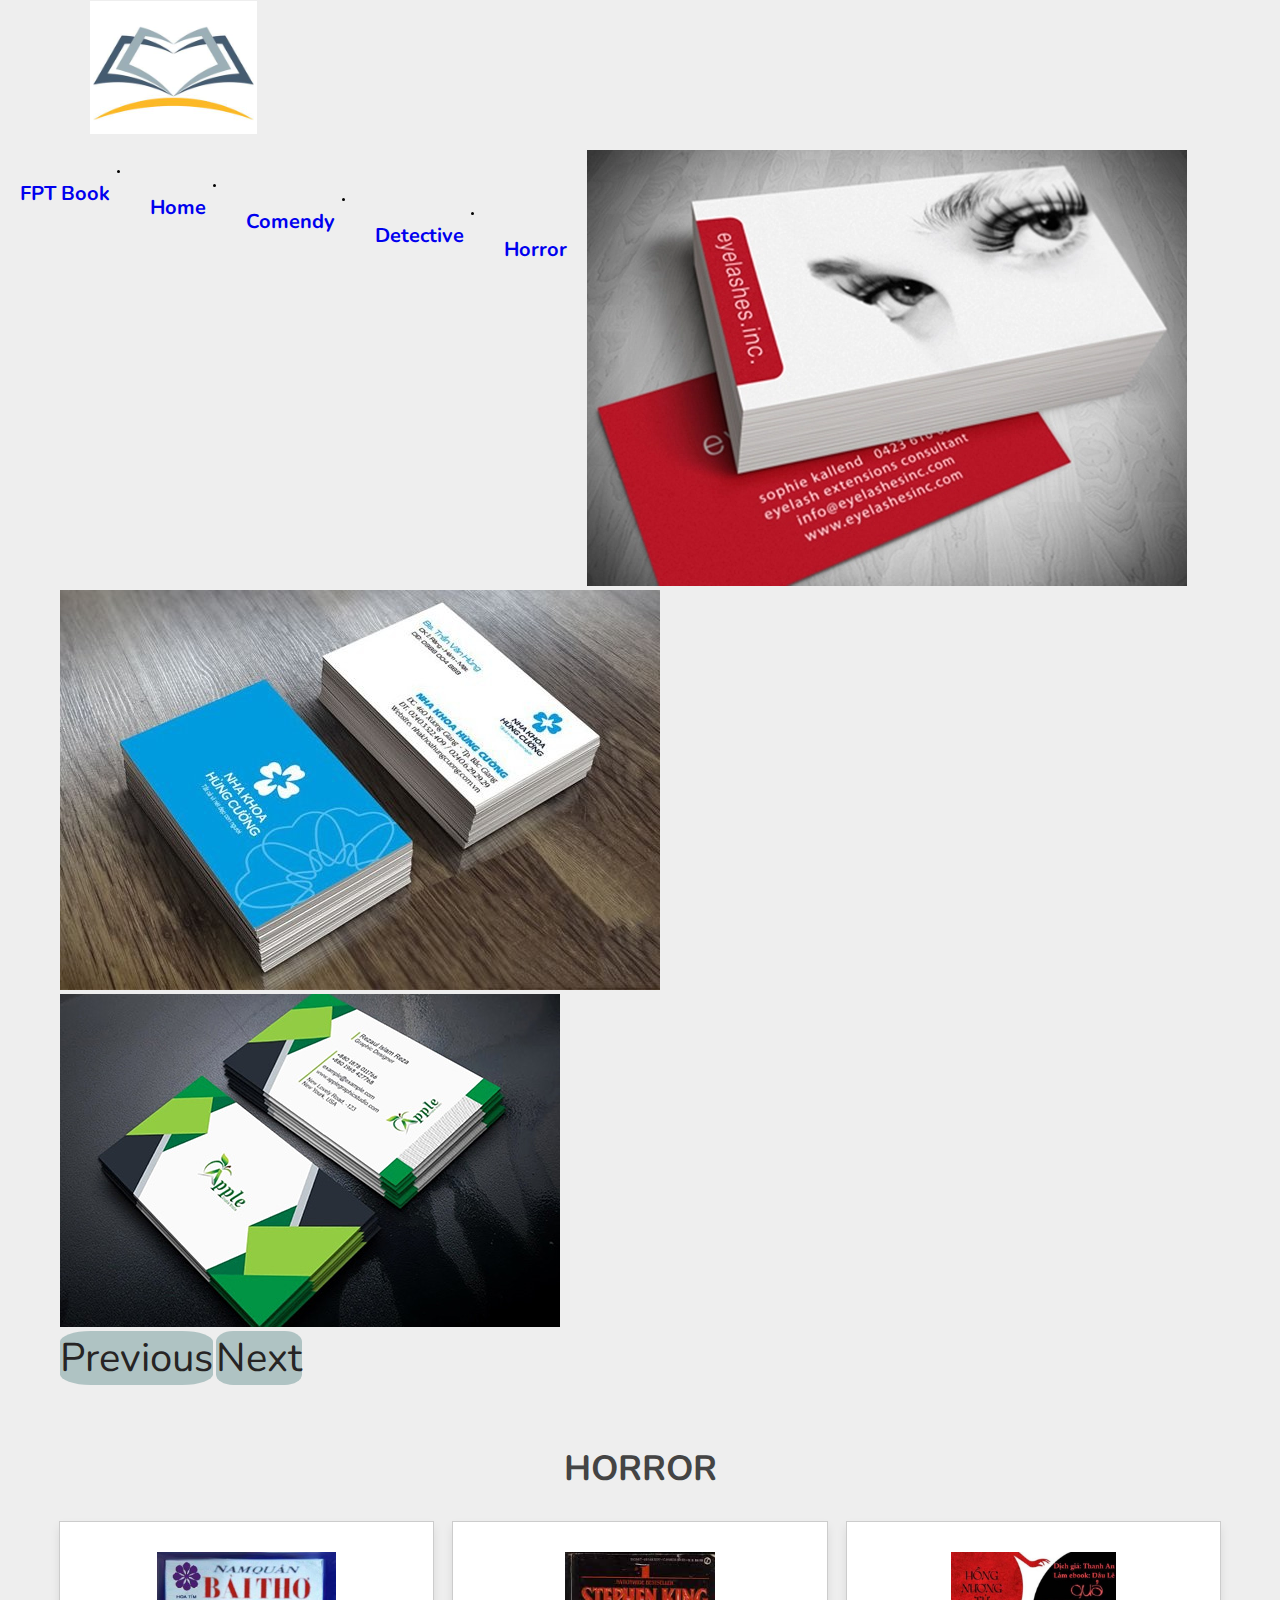
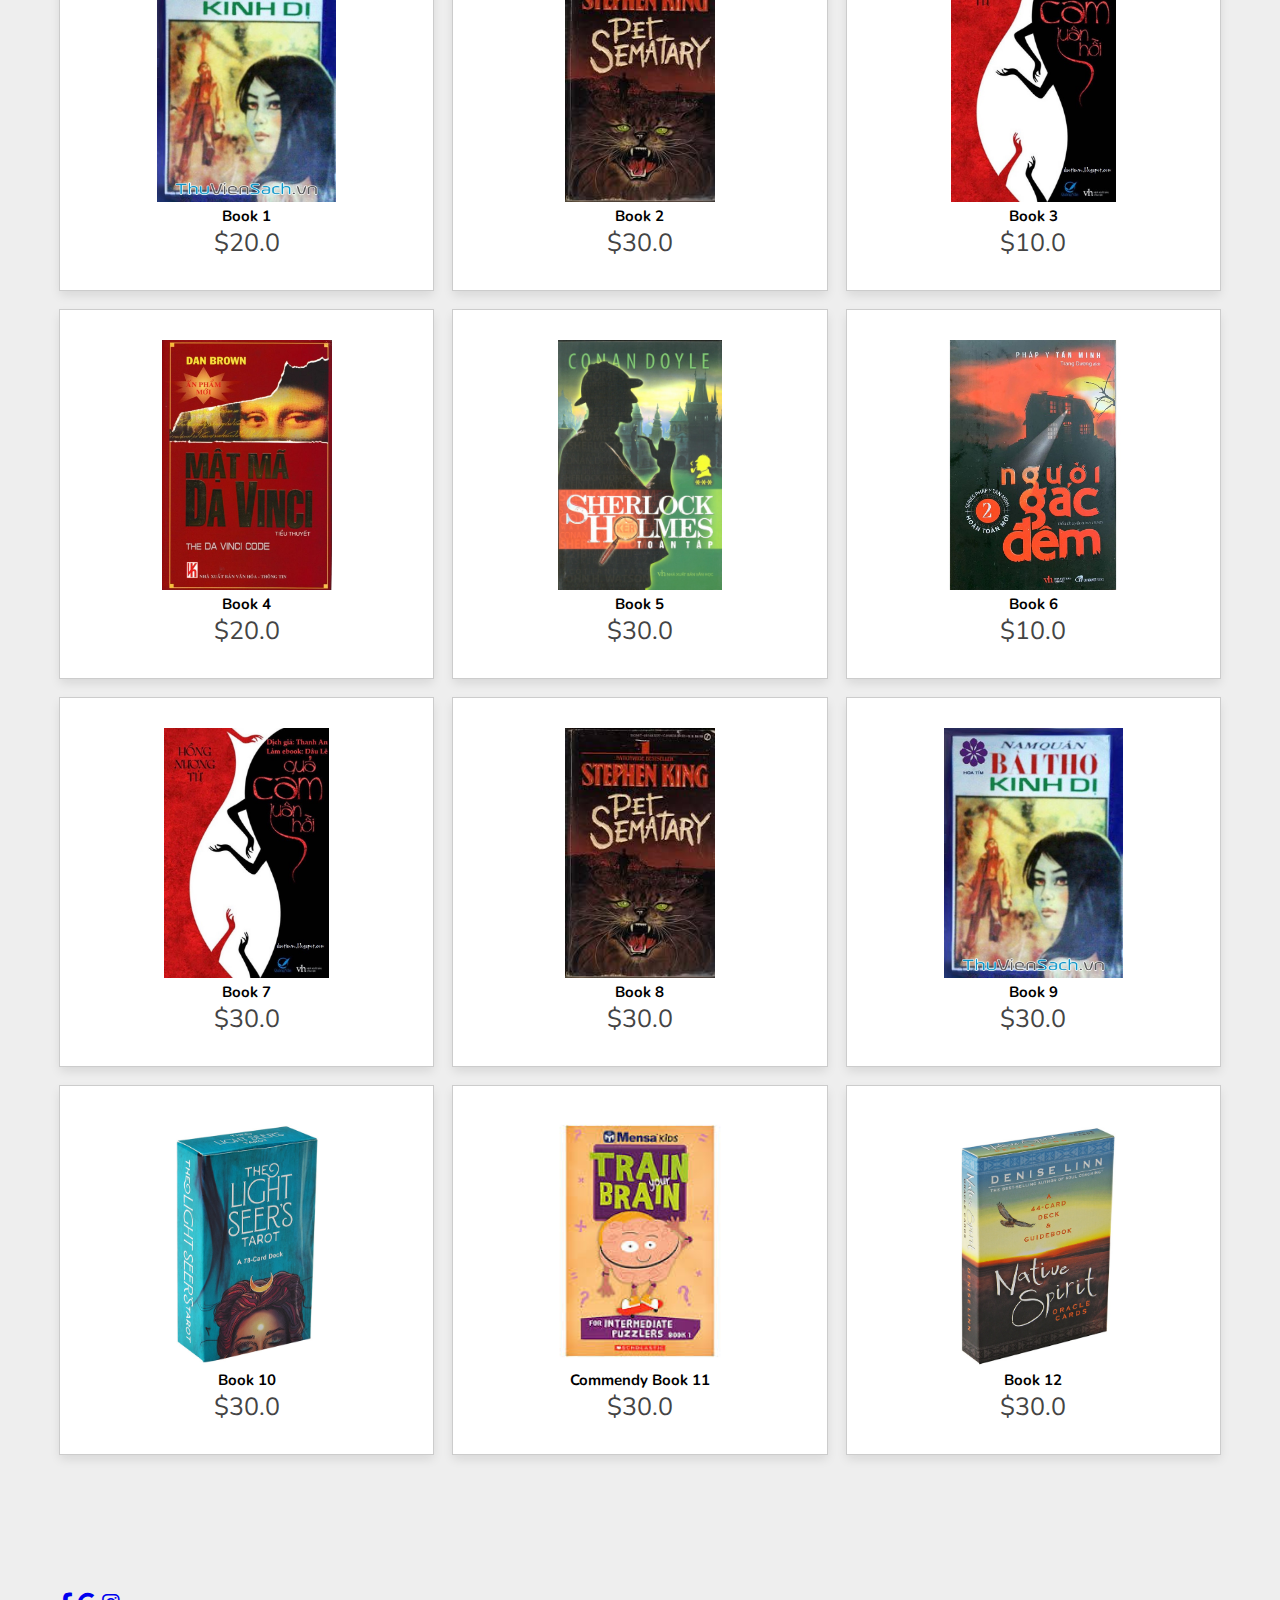
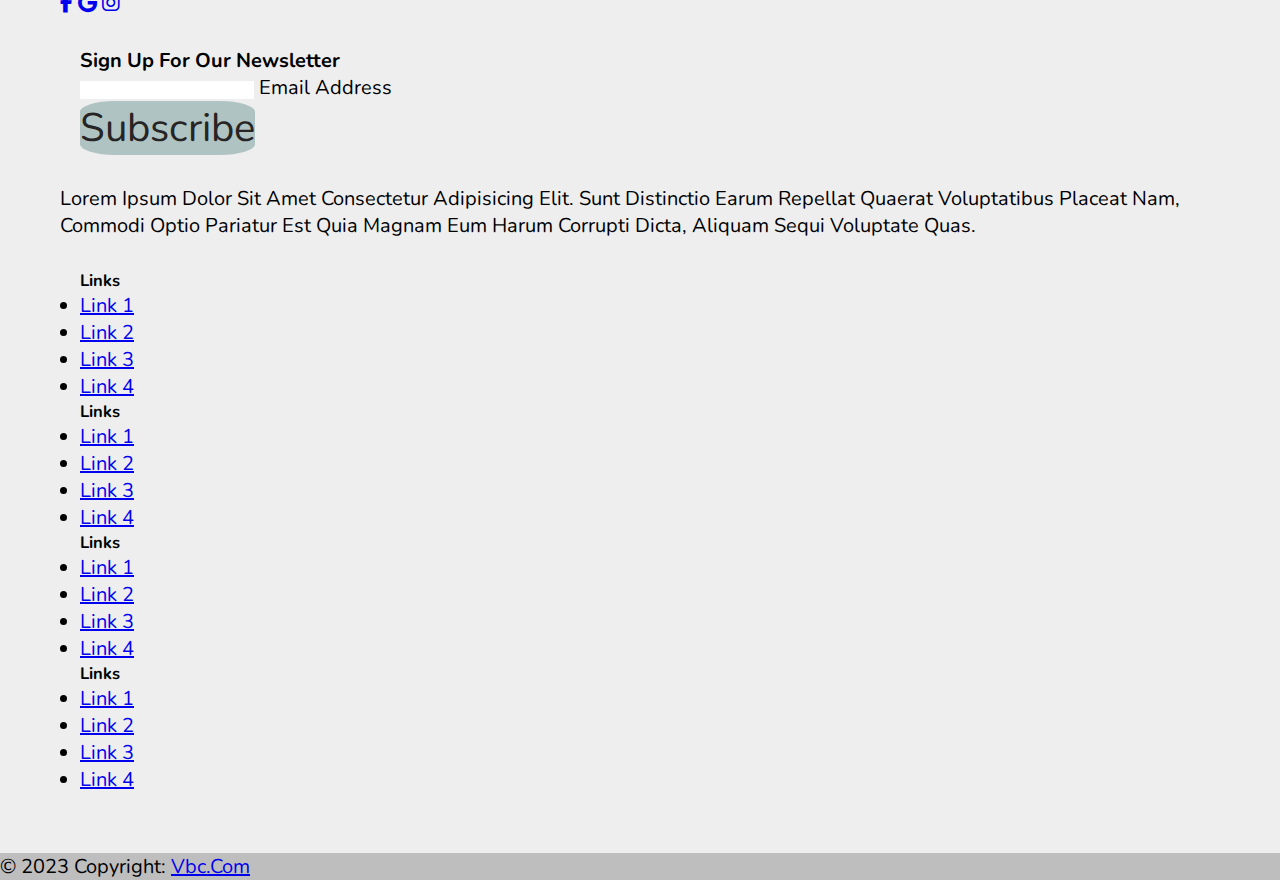
<file: Horror.html>
<!doctype html>
<html lang="en">

<head>
    <title>Home</title>
    <!-- Required meta tags -->
    <meta charset="utf-8">
    <meta name="viewport" content="width=device-width, initial-scale=1, shrink-to-fit=no">

    <!-- Bootstrap CSS v5.2.1 -->
    <link href="https://cdn.jsdelivr.net/npm/bootstrap@5.2.1/dist/css/bootstrap.min.css" rel="stylesheet"
        integrity="sha384-iYQeCzEYFbKjA/T2uDLTpkwGzCiq6soy8tYaI1GyVh/UjpbCx/TYkiZhlZB6+fzT" crossorigin="anonymous">
    <link rel="stylesheet" href="https://cdnjs.cloudflare.com/ajax/libs/font-awesome/6.3.0/css/all.min.css">
    <link rel="stylesheet" href="./lession5.1.css">

</head>

<body>
    <div class="container-cart ">

        <div class="menu">
            <nav class="navbar navbar-expand-lg navbar-light bg-light">
                <div class="container-fluid" style="height: 12rem;">
                    <div class="logo"><img src="img/logo4.png">
                    </div>
                    <a class="navbar-brand" href="#"><b class="world">FPT Book</b></a>
                    <button class="navbar-toggler" type="button" data-bs-toggle="collapse" data-bs-target="#navbarNav"
                        aria-controls="navbarNav" aria-expanded="false" aria-label="Toggle navigation">
                        <span class="navbar-toggler-icon"></span>
                    </button>
                    <div class="collapse navbar-collapse" id="navbarNav">
                        <ul class="navbar-nav">
                            <li class="nav-item">
                                <a class="nav-link active" aria-current="page" href="lession5.1.html"><b>Home</b></a>
                            </li>
                            <li class="nav-item">
                                <a class="nav-link" href="Comendy.html"><b class="world">Comendy</b></a>
                            </li>
                            <li class="nav-item">
                                <a class="nav-link" href="Detective.html"><b class="world">Detective</b></a>
                            </li>
                            <li class="nav-item">
                                <a class="nav-link" href="Horror.html"><b class="world">Horror</b></a>
                            </li>
                        </ul>
                    </div>
                    <a href="login.html" target="_blank"><button type="submit">Login</button></a>
                </div>
            </nav>
        </div>
        <div class="row">
            <div id="carouselExampleControls" class="carousel slide" data-bs-ride="carousel">
                <div class="carousel-inner">
                    <div class="carousel-item active">
                        <img src="./img/5.jpg" class="d-block w-100" alt="first">
                    </div>
                    <div class="carousel-item">
                        <img src="./img/6.jpg" class="d-block w-100" alt="Two">
                    </div>
                    <div class="carousel-item">
                        <img src="./img/7.jpg" class="d-block w-100" alt="Three">
                    </div>
                </div>
                <button class="carousel-control-prev" type="button" data-bs-target="#carouselExampleControls"
                    data-bs-slide="prev">
                    <span class="carousel-control-prev-icon" aria-hidden="true"></span>
                    <span class="visually-hidden">Previous</span>
                </button>
                <button class="carousel-control-next" type="button" data-bs-target="#carouselExampleControls"
                    data-bs-slide="next">
                    <span class="carousel-control-next-icon" aria-hidden="true"></span>
                    <span class="visually-hidden">Next</span>
                </button>
            </div>
        </div>
        <div class="container">
            <h3 class="title">Horror</h3>

            <div class="product-container">

                <div class="product" data-name="b-1">
                    <a href="button1.html"><img src="img/Horror3.jpg" /></a>
                    <h2>book 1</h2>

                    <div class="price">$20.0</div>
                </div>

                <div class="product" data-name="b-2">
                    <a href="button1.html"><img src="img/Horror2.jpg" /></a>
                    <h2> book 2</h2>
                    <div class="price">$30.0</div>
                </div>

                <div class="product" data-name="b-3">
                    <a href="button1.html"><img src="img/Horror1.jpg" /></a>
                    <h2>book 3</h2>
                    <div class="price">$10.0</div>
                </div>

                <div class="product" data-name="b-4">
                    <a href="button1.html"><img src="img/trinhtham1.jpg" /></a>
                    <h2> book 4</h2>
                    <div class="price">$20.0</div>
                </div>
                <div class="product" data-name="b-5">
                    <a href="button1.html"><img src="img/trinhtham2.jpg" /></a>
                    <h2> book 5</h2>
                    <div class="price">$30.0</div>
                </div>
                <div class="product" data-name="b-6">
                    <a href="button1.html"><img src="img/trinhtham3.jpg" /></a>
                    <h2>book 6</h2>
                    <div class="price">$10.0</div>
                </div>
                <div class="product" data-name="b-7">
                    <a href="button1.html"><img src="img/Horror1.jpg" /></a>
                    <h2> book 7</h2>
                    <div class="price">$30.0</div>
                </div>
                <div class="product" data-name="b-8">
                    <a href="button1.html"><img src="img/Horror2.jpg" /></a>
                    <h2> book 8</h2>
                    <div class="price">$30.0</div>
                </div>
                <div class="product" data-name="b-9">
                    <a href="button1.html"><img src="img/Horror3.jpg" /></a>
                    <h2> book 9</h2>
                    <div class="price">$30.0</div>
                </div>
                <div class="product" data-name="b-10">
                    <a href="button1.html"><img src="img/1.jpg" /></a>
                    <h2> book 10</h2>
                    <div class="price">$30.0</div>
                </div>
                <div class="product" data-name="b-11">
                    <a href="button1.html"><img src="img/book2.jpg" /></a>
                    <h2>Commendy book 11</h2>
                    <div class="price">$30.0</div>
                </div>
                <div class="product" data-name="b-12">
                    <a href="button1.html"><img src="img/3.jpg" /></a>
                    <h2> book 12</h2>
                    <div class="price">$30.0</div>
                </div>
            </div>
        </div>
        <!-- Footer -->
        <div class="footer">
            <footer class="bg-dark text-center text-white">
                <!-- Grid container -->
                <div class="container p-4">
                    <!-- Section: Social media -->
                    <section class="mb-4">
                        <!-- Facebook -->
                        <a class="btn btn-outline-light btn-floating m-1" href="https://www.facebook.com/Chuong25"
                            role="button" target="_blank"><i class="fab fa-facebook-f"></i></a>
                        <!-- Google -->
                        <a class="btn btn-outline-light btn-floating m-1" href="#!" role="button"><i
                                class="fab fa-google"></i></a>

                        <!-- Instagram -->
                        <a class="btn btn-outline-light btn-floating m-1" href="https://www.instagram.com/3.8.21.15.ng/"
                            role="button" target="_blank"><i class="fab fa-instagram"></i></a>

                    </section>
                    <!-- Section: Social media -->

                    <!-- Section: Form -->
                    <section class="">
                        <form action="">
                            <!--Grid row-->
                            <div class="row d-flex justify-content-center">
                                <!--Grid column-->
                                <div class="col-auto">
                                    <p class="pt-2">
                                        <strong>Sign up for our newsletter</strong>
                                    </p>
                                </div>
                                <!--Grid column-->

                                <!--Grid column-->
                                <div class="col-md-5 col-12">
                                    <!-- Email input -->
                                    <div class="form-outline form-white mb-4">
                                        <input type="email" id="form5Example21" class="form-control" />
                                        <label class="form-label" for="form5Example21">Email address</label>
                                    </div>
                                </div>
                                <!--Grid column-->

                                <!--Grid column-->
                                <div class="col-auto">
                                    <!-- Submit button -->
                                    <button type="submit" class="btn btn-outline-light mb-4">
                                        Subscribe
                                    </button>
                                </div>
                                <!--Grid column-->
                            </div>
                            <!--Grid row-->
                        </form>
                    </section>
                    <!-- Section: Form -->

                    <!-- Section: Text -->
                    <section class="mb-4">
                        <p>
                            Lorem ipsum dolor sit amet consectetur adipisicing elit. Sunt distinctio earum
                            repellat quaerat voluptatibus placeat nam, commodi optio pariatur est quia magnam
                            eum harum corrupti dicta, aliquam sequi voluptate quas.
                        </p>
                    </section>
                    <!-- Section: Text -->

                    <!-- Section: Links -->
                    <section class="">
                        <!--Grid row-->
                        <div class="row">
                            <!--Grid column-->
                            <div class="col-lg-3 col-md-6 mb-4 mb-md-0">
                                <h5 class="text-uppercase">Links</h5>

                                <ul class="list-unstyled mb-0">
                                    <li>
                                        <a href="#!" class="text-white">Link 1</a>
                                    </li>
                                    <li>
                                        <a href="#!" class="text-white">Link 2</a>
                                    </li>
                                    <li>
                                        <a href="#!" class="text-white">Link 3</a>
                                    </li>
                                    <li>
                                        <a href="#!" class="text-white">Link 4</a>
                                    </li>
                                </ul>
                            </div>
                            <!--Grid column-->

                            <!--Grid column-->
                            <div class="col-lg-3 col-md-6 mb-4 mb-md-0">
                                <h5 class="text-uppercase">Links</h5>

                                <ul class="list-unstyled mb-0">
                                    <li>
                                        <a href="#!" class="text-white">Link 1</a>
                                    </li>
                                    <li>
                                        <a href="#!" class="text-white">Link 2</a>
                                    </li>
                                    <li>
                                        <a href="#!" class="text-white">Link 3</a>
                                    </li>
                                    <li>
                                        <a href="#!" class="text-white">Link 4</a>
                                    </li>
                                </ul>
                            </div>
                            <!--Grid column-->

                            <!--Grid column-->
                            <div class="col-lg-3 col-md-6 mb-4 mb-md-0">
                                <h5 class="text-uppercase">Links</h5>

                                <ul class="list-unstyled mb-0">
                                    <li>
                                        <a href="#!" class="text-white">Link 1</a>
                                    </li>
                                    <li>
                                        <a href="#!" class="text-white">Link 2</a>
                                    </li>
                                    <li>
                                        <a href="#!" class="text-white">Link 3</a>
                                    </li>
                                    <li>
                                        <a href="#!" class="text-white">Link 4</a>
                                    </li>
                                </ul>
                            </div>
                            <!--Grid column-->

                            <!--Grid column-->
                            <div class="col-lg-3 col-md-6 mb-4 mb-md-0">
                                <h5 class="text-uppercase">Links</h5>

                                <ul class="list-unstyled mb-0">
                                    <li>
                                        <a href="#!" class="text-white">Link 1</a>
                                    </li>
                                    <li>
                                        <a href="#!" class="text-white">Link 2</a>
                                    </li>
                                    <li>
                                        <a href="#!" class="text-white">Link 3</a>
                                    </li>
                                    <li>
                                        <a href="#!" class="text-white">Link 4</a>
                                    </li>
                                </ul>
                            </div>
                            <!--Grid column-->
                        </div>
                        <!--Grid row-->
                    </section>
                    <!-- Section: Links -->
                </div>
                <!-- Grid container -->

                <!-- Copyright -->
                <div class="text-center p-3" style="background-color: rgba(0, 0, 0, 0.2);">
                    © 2023 Copyright:
                    <a class="text-white" href="https://www.instagram.com/3.8.21.15.ng/" target="_blank">vbc.com</a>
                </div>
                <!-- Copyright -->
            </footer>
            <!-- Footer -->
        </div>
    </div>
    <!-- <div class="container">
        <div class="row justify-content-md-center test">
            <div class="col col-lg-2">1 of 3</div>
            <div class="col-md-auto">Variable width content</div>
            <div class="col col-lg-2">3 of 3</div>
        </div>
        <div class="row">
            <div class="col">1 of 3</div>
            <div class="col-md-auto">Variable width content</div>
            <div class="col col-lg-2">3 of 3</div>
        </div>
    </div> -->
    <!-- 
    <i class=" fa fa-brands fa-google"></i><br>
    <i class="  fa-solid fa-house"></i><br>
    <i class="fa-brands fa-discord"></i> -->
    <header>
        <!-- place navbar here -->
    </header>
    <main>

    </main>
    <footer>
        <!-- place footer here -->
    </footer>
    <!-- Bootstrap JavaScript Libraries -->
    <script src="https://cdn.jsdelivr.net/npm/@popperjs/core@2.11.6/dist/umd/popper.min.js"
        integrity="sha384-oBqDVmMz9ATKxIep9tiCxS/Z9fNfEXiDAYTujMAeBAsjFuCZSmKbSSUnQlmh/jp3" crossorigin="anonymous">
        </script>

    <script src="https://cdn.jsdelivr.net/npm/bootstrap@5.2.1/dist/js/bootstrap.min.js"
        integrity="sha384-7VPbUDkoPSGFnVtYi0QogXtr74QeVeeIs99Qfg5YCF+TidwNdjvaKZX19NZ/e6oz" crossorigin="anonymous">
        </script>
</body>

</html>
</file>
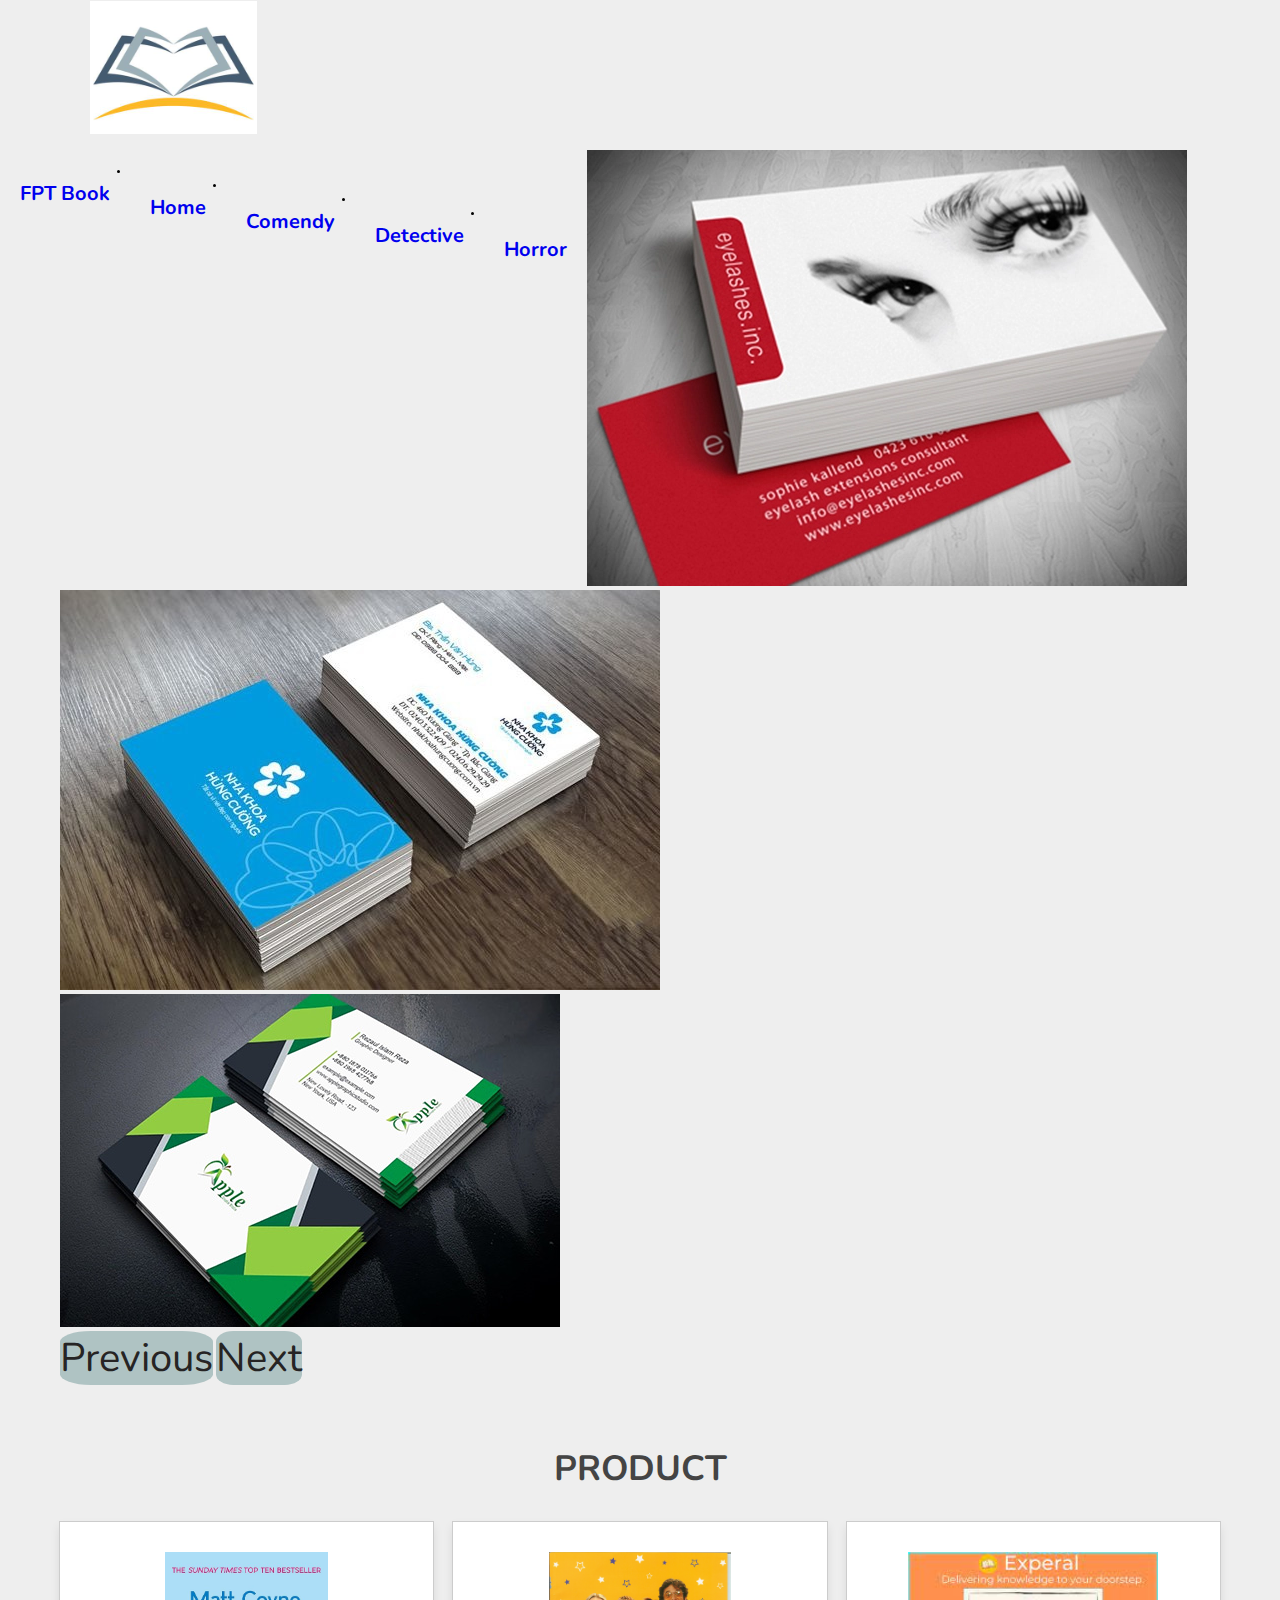
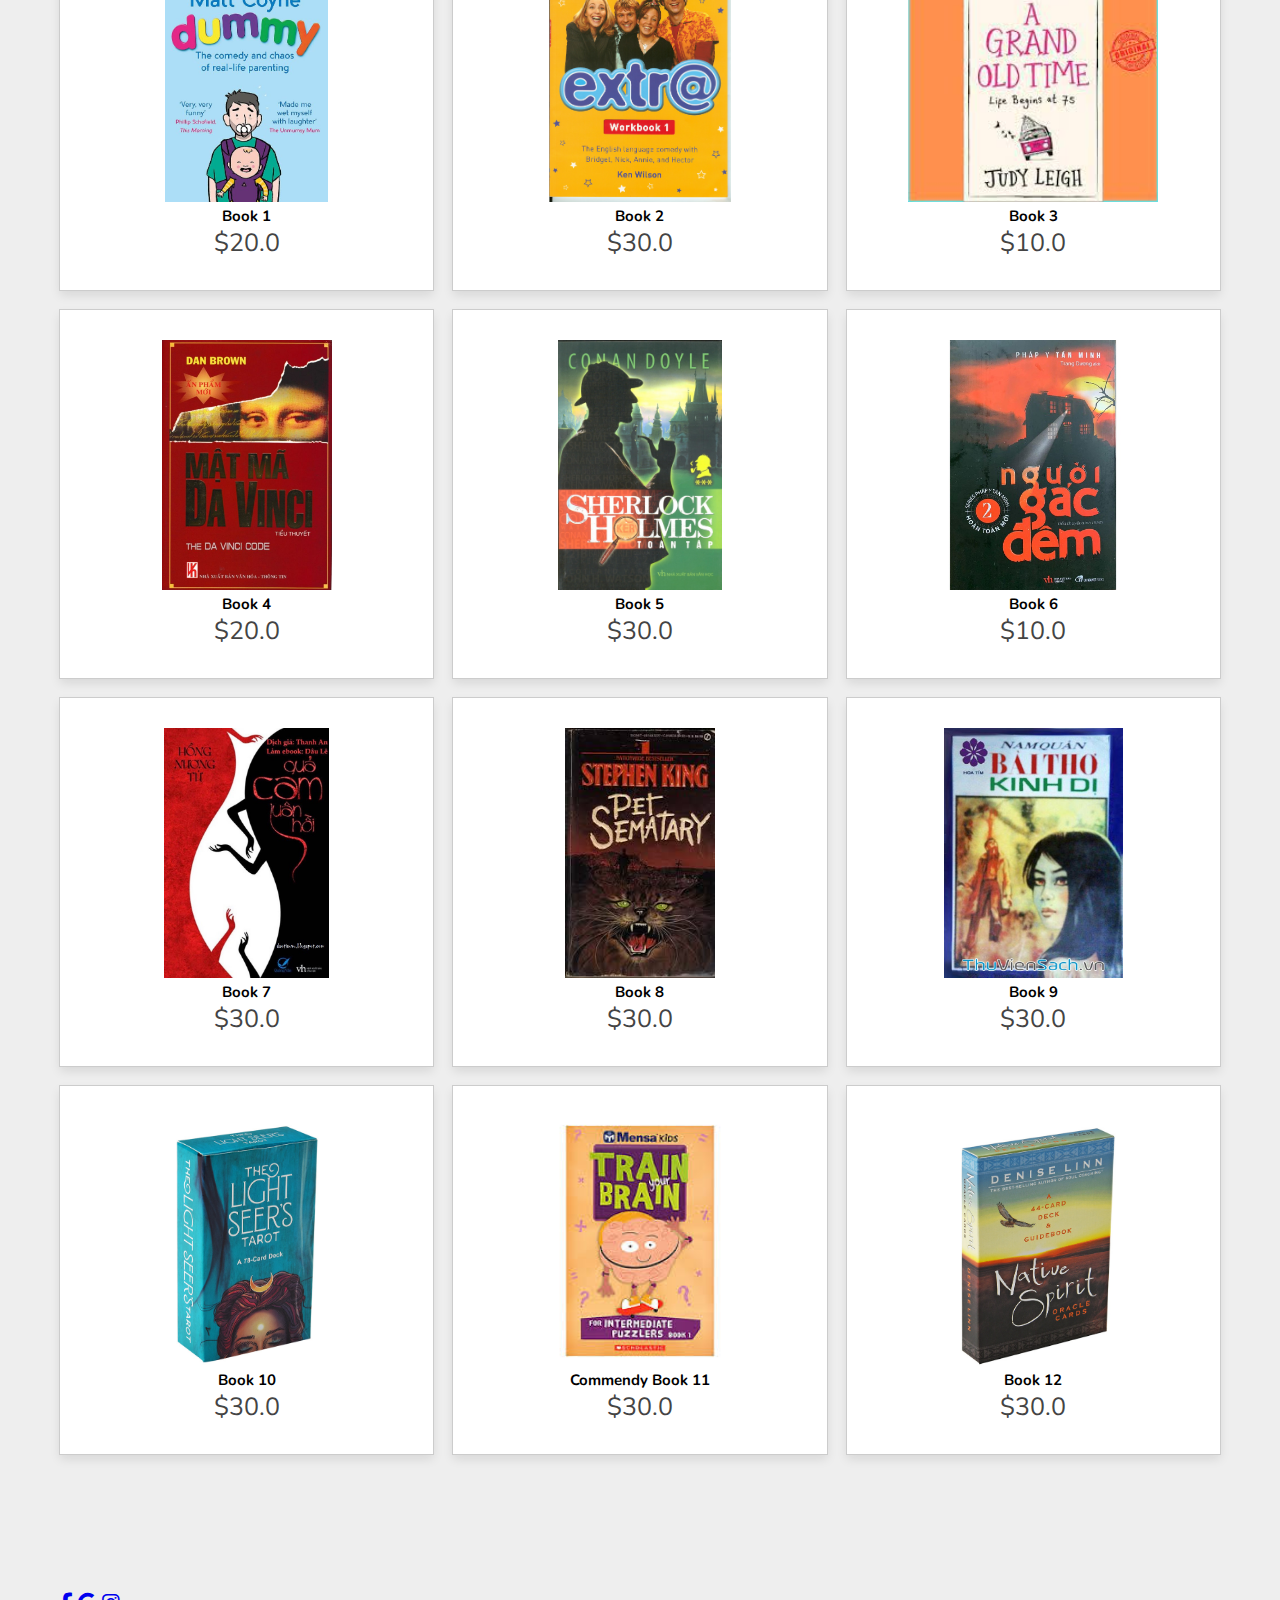
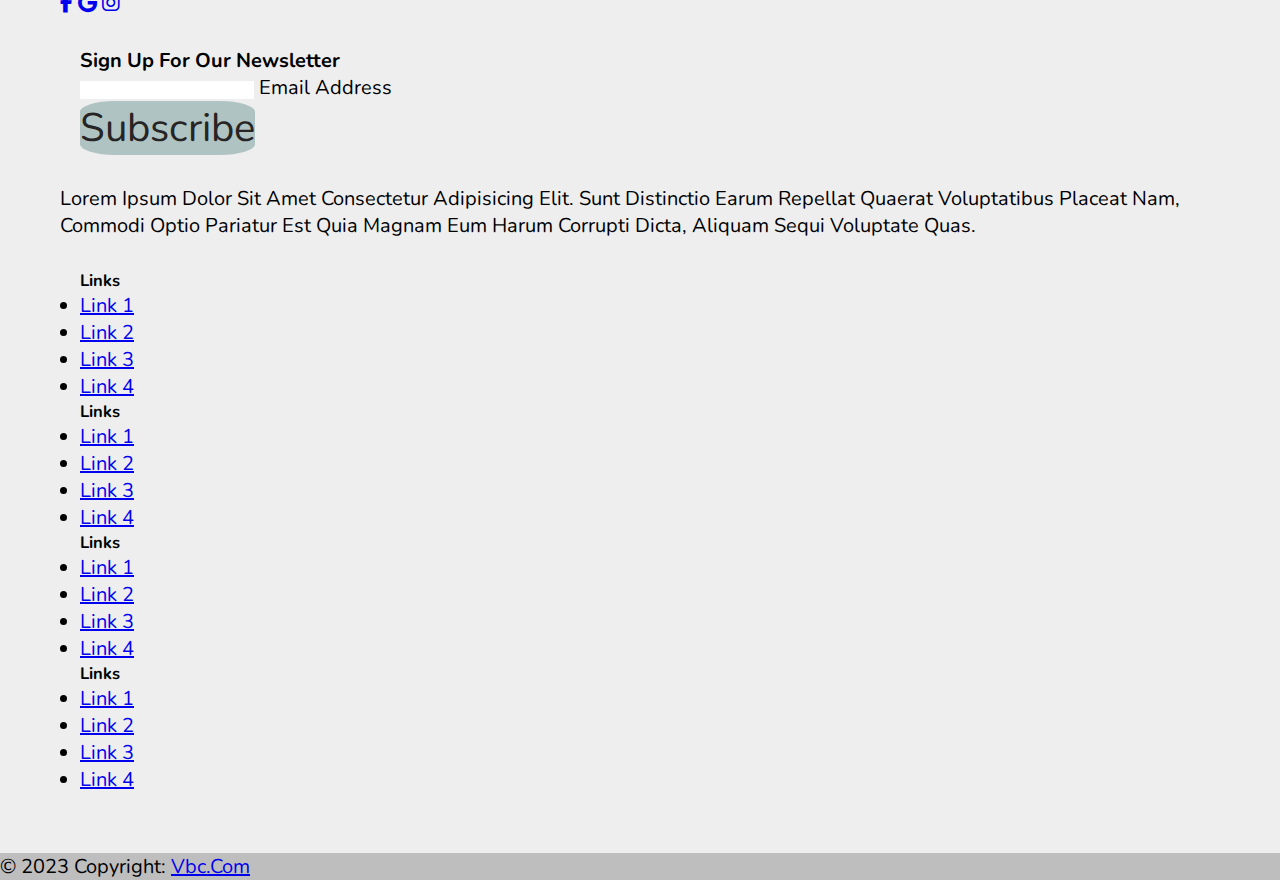
<file: lession5.1.html>
<!doctype html>
<html lang="en">

<head>
    <title>Home</title>
    <!-- Required meta tags -->
    <meta charset="utf-8">
    <meta name="viewport" content="width=device-width, initial-scale=1, shrink-to-fit=no">

    <!-- Bootstrap CSS v5.2.1 -->
    <link href="https://cdn.jsdelivr.net/npm/bootstrap@5.2.1/dist/css/bootstrap.min.css" rel="stylesheet"
        integrity="sha384-iYQeCzEYFbKjA/T2uDLTpkwGzCiq6soy8tYaI1GyVh/UjpbCx/TYkiZhlZB6+fzT" crossorigin="anonymous">
    <link rel="stylesheet" href="https://cdnjs.cloudflare.com/ajax/libs/font-awesome/6.3.0/css/all.min.css">
    <link rel="stylesheet" href="./lession5.1.css">

</head>

<body>
    <div class="container-cart ">

        <div class="menu">
            <nav class="navbar navbar-expand-lg navbar-light bg-light">
                <div class="container-fluid" style="height: 12rem;">
                    <div class="logo"><img src="img/logo4.png">
                    </div>
                    <a class="navbar-brand" href="#"><b class="world">FPT Book</b></a>
                    <button class="navbar-toggler" type="button" data-bs-toggle="collapse" data-bs-target="#navbarNav"
                        aria-controls="navbarNav" aria-expanded="false" aria-label="Toggle navigation">
                        <span class="navbar-toggler-icon"></span>
                    </button>
                    <div class="collapse navbar-collapse" id="navbarNav">
                        <ul class="navbar-nav">
                            <li class="nav-item">
                                <a class="nav-link active" aria-current="page" href="lession5.1.html"><b>Home</b></a>
                            </li>
                            <li class="nav-item">
                                <a class="nav-link" href="Comendy.html"><b class="world">Comendy</b></a>
                            </li>
                            <li class="nav-item">
                                <a class="nav-link" href="Detective.html"><b class="world">Detective</b></a>
                            </li>
                            <li class="nav-item">
                                <a class="nav-link" href="Horror.html"><b class="world">Horror</b></a>
                            </li>
                        </ul>
                    </div>
                    <a href="login.html" target="_blank"><button type="submit">Login</button></a>
                </div>
            </nav>
        </div>
        <div class="row">
            <div id="carouselExampleControls" class="carousel slide" data-bs-ride="carousel">
                <div class="carousel-inner">
                    <div class="carousel-item active">
                        <img src="./img/5.jpg" class="d-block w-100" alt="first">
                    </div>
                    <div class="carousel-item">
                        <img src="./img/6.jpg" class="d-block w-100" alt="Two">
                    </div>
                    <div class="carousel-item">
                        <img src="./img/7.jpg" class="d-block w-100" alt="Three">
                    </div>
                </div>
                <button class="carousel-control-prev" type="button" data-bs-target="#carouselExampleControls"
                    data-bs-slide="prev">
                    <span class="carousel-control-prev-icon" aria-hidden="true"></span>
                    <span class="visually-hidden">Previous</span>
                </button>
                <button class="carousel-control-next" type="button" data-bs-target="#carouselExampleControls"
                    data-bs-slide="next">
                    <span class="carousel-control-next-icon" aria-hidden="true"></span>
                    <span class="visually-hidden">Next</span>
                </button>
            </div>
        </div>
        <div class="container">
            <h3 class="title">Product</h3>

            <div class="product-container">

                <div class="product" data-name="b-1">
                    <a href="button1.html"><img src="img/comendy1.jpg" /></a>
                    <h2>book 1</h2>

                    <div class="price">$20.0</div>
                </div>

                <div class="product" data-name="b-2">
                    <a href="button1.html"><img src="img/comendy2.jpg" /></a>
                    <h2> book 2</h2>
                    <div class="price">$30.0</div>
                </div>

                <div class="product" data-name="b-3">
                    <a href="button1.html"><img src="img/comendy3.jfif" /></a>
                    <h2>book 3</h2>
                    <div class="price">$10.0</div>
                </div>

                <div class="product" data-name="b-4">
                    <a href="button1.html"><img src="img/trinhtham1.jpg" /></a>
                    <h2> book 4</h2>
                    <div class="price">$20.0</div>
                </div>
                <div class="product" data-name="b-5">
                    <a href="button1.html"><img src="img/trinhtham2.jpg" /></a>
                    <h2> book 5</h2>
                    <div class="price">$30.0</div>
                </div>
                <div class="product" data-name="b-6">
                    <a href="button1.html"><img src="img/trinhtham3.jpg" /></a>
                    <h2>book 6</h2>
                    <div class="price">$10.0</div>
                </div>
                <div class="product" data-name="b-7">
                    <a href="button1.html"><img src="img/Horror1.jpg" /></a>
                    <h2> book 7</h2>
                    <div class="price">$30.0</div>
                </div>
                <div class="product" data-name="b-8">
                    <a href="button1.html"><img src="img/Horror2.jpg" /></a>
                    <h2> book 8</h2>
                    <div class="price">$30.0</div>
                </div>
                <div class="product" data-name="b-9">
                    <a href="button1.html"><img src="img/Horror3.jpg" /></a>
                    <h2> book 9</h2>
                    <div class="price">$30.0</div>
                </div>
                <div class="product" data-name="b-10">
                    <a href="button1.html"><img src="img/1.jpg" /></a>
                    <h2> book 10</h2>
                    <div class="price">$30.0</div>
                </div>
                <div class="product" data-name="b-11">
                    <a href="button1.html"><img src="img/book2.jpg" /></a>
                    <h2>Commendy book 11</h2>
                    <div class="price">$30.0</div>
                </div>
                <div class="product" data-name="b-12">
                    <a href="button1.html"><img src="img/3.jpg" /></a>
                    <h2> book 12</h2>
                    <div class="price">$30.0</div>
                </div>
            </div>
        </div>
        <!-- Footer -->
        <div class="footer">
            <footer class="bg-dark text-center text-white">
                <!-- Grid container -->
                <div class="container p-4">
                    <!-- Section: Social media -->
                    <section class="mb-4">
                        <!-- Facebook -->
                        <a class="btn btn-outline-light btn-floating m-1" href="https://www.facebook.com/Chuong25"
                            role="button" target="_blank"><i class="fab fa-facebook-f"></i></a>
                        <!-- Google -->
                        <a class="btn btn-outline-light btn-floating m-1" href="#!" role="button"><i
                                class="fab fa-google"></i></a>

                        <!-- Instagram -->
                        <a class="btn btn-outline-light btn-floating m-1" href="https://www.instagram.com/3.8.21.15.ng/"
                            role="button" target="_blank"><i class="fab fa-instagram"></i></a>

                    </section>
                    <!-- Section: Social media -->

                    <!-- Section: Form -->
                    <section class="">
                        <form action="">
                            <!--Grid row-->
                            <div class="row d-flex justify-content-center">
                                <!--Grid column-->
                                <div class="col-auto">
                                    <p class="pt-2">
                                        <strong>Sign up for our newsletter</strong>
                                    </p>
                                </div>
                                <!--Grid column-->

                                <!--Grid column-->
                                <div class="col-md-5 col-12">
                                    <!-- Email input -->
                                    <div class="form-outline form-white mb-4">
                                        <input type="email" id="form5Example21" class="form-control" />
                                        <label class="form-label" for="form5Example21">Email address</label>
                                    </div>
                                </div>
                                <!--Grid column-->

                                <!--Grid column-->
                                <div class="col-auto">
                                    <!-- Submit button -->
                                    <button type="submit" class="btn btn-outline-light mb-4">
                                        Subscribe
                                    </button>
                                </div>
                                <!--Grid column-->
                            </div>
                            <!--Grid row-->
                        </form>
                    </section>
                    <!-- Section: Form -->

                    <!-- Section: Text -->
                    <section class="mb-4">
                        <p>
                            Lorem ipsum dolor sit amet consectetur adipisicing elit. Sunt distinctio earum
                            repellat quaerat voluptatibus placeat nam, commodi optio pariatur est quia magnam
                            eum harum corrupti dicta, aliquam sequi voluptate quas.
                        </p>
                    </section>
                    <!-- Section: Text -->

                    <!-- Section: Links -->
                    <section class="">
                        <!--Grid row-->
                        <div class="row">
                            <!--Grid column-->
                            <div class="col-lg-3 col-md-6 mb-4 mb-md-0">
                                <h5 class="text-uppercase">Links</h5>

                                <ul class="list-unstyled mb-0">
                                    <li>
                                        <a href="#!" class="text-white">Link 1</a>
                                    </li>
                                    <li>
                                        <a href="#!" class="text-white">Link 2</a>
                                    </li>
                                    <li>
                                        <a href="#!" class="text-white">Link 3</a>
                                    </li>
                                    <li>
                                        <a href="#!" class="text-white">Link 4</a>
                                    </li>
                                </ul>
                            </div>
                            <!--Grid column-->

                            <!--Grid column-->
                            <div class="col-lg-3 col-md-6 mb-4 mb-md-0">
                                <h5 class="text-uppercase">Links</h5>

                                <ul class="list-unstyled mb-0">
                                    <li>
                                        <a href="#!" class="text-white">Link 1</a>
                                    </li>
                                    <li>
                                        <a href="#!" class="text-white">Link 2</a>
                                    </li>
                                    <li>
                                        <a href="#!" class="text-white">Link 3</a>
                                    </li>
                                    <li>
                                        <a href="#!" class="text-white">Link 4</a>
                                    </li>
                                </ul>
                            </div>
                            <!--Grid column-->

                            <!--Grid column-->
                            <div class="col-lg-3 col-md-6 mb-4 mb-md-0">
                                <h5 class="text-uppercase">Links</h5>

                                <ul class="list-unstyled mb-0">
                                    <li>
                                        <a href="#!" class="text-white">Link 1</a>
                                    </li>
                                    <li>
                                        <a href="#!" class="text-white">Link 2</a>
                                    </li>
                                    <li>
                                        <a href="#!" class="text-white">Link 3</a>
                                    </li>
                                    <li>
                                        <a href="#!" class="text-white">Link 4</a>
                                    </li>
                                </ul>
                            </div>
                            <!--Grid column-->

                            <!--Grid column-->
                            <div class="col-lg-3 col-md-6 mb-4 mb-md-0">
                                <h5 class="text-uppercase">Links</h5>

                                <ul class="list-unstyled mb-0">
                                    <li>
                                        <a href="#!" class="text-white">Link 1</a>
                                    </li>
                                    <li>
                                        <a href="#!" class="text-white">Link 2</a>
                                    </li>
                                    <li>
                                        <a href="#!" class="text-white">Link 3</a>
                                    </li>
                                    <li>
                                        <a href="#!" class="text-white">Link 4</a>
                                    </li>
                                </ul>
                            </div>
                            <!--Grid column-->
                        </div>
                        <!--Grid row-->
                    </section>
                    <!-- Section: Links -->
                </div>
                <!-- Grid container -->

                <!-- Copyright -->
                <div class="text-center p-3" style="background-color: rgba(0, 0, 0, 0.2);">
                    © 2023 Copyright:
                    <a class="text-white" href="https://www.instagram.com/3.8.21.15.ng/" target="_blank">vbc.com</a>
                </div>
                <!-- Copyright -->
            </footer>
            <!-- Footer -->
        </div>
    </div>
    <!-- <div class="container">
        <div class="row justify-content-md-center test">
            <div class="col col-lg-2">1 of 3</div>
            <div class="col-md-auto">Variable width content</div>
            <div class="col col-lg-2">3 of 3</div>
        </div>
        <div class="row">
            <div class="col">1 of 3</div>
            <div class="col-md-auto">Variable width content</div>
            <div class="col col-lg-2">3 of 3</div>
        </div>
    </div> -->
    <!-- 
    <i class=" fa fa-brands fa-google"></i><br>
    <i class="  fa-solid fa-house"></i><br>
    <i class="fa-brands fa-discord"></i> -->
    <header>
        <!-- place navbar here -->
    </header>
    <main>

    </main>
    <footer>
        <!-- place footer here -->
    </footer>
    <!-- Bootstrap JavaScript Libraries -->
    <script src="https://cdn.jsdelivr.net/npm/@popperjs/core@2.11.6/dist/umd/popper.min.js"
        integrity="sha384-oBqDVmMz9ATKxIep9tiCxS/Z9fNfEXiDAYTujMAeBAsjFuCZSmKbSSUnQlmh/jp3" crossorigin="anonymous">
        </script>

    <script src="https://cdn.jsdelivr.net/npm/bootstrap@5.2.1/dist/js/bootstrap.min.js"
        integrity="sha384-7VPbUDkoPSGFnVtYi0QogXtr74QeVeeIs99Qfg5YCF+TidwNdjvaKZX19NZ/e6oz" crossorigin="anonymous">
        </script>
</body>

</html>
</file>
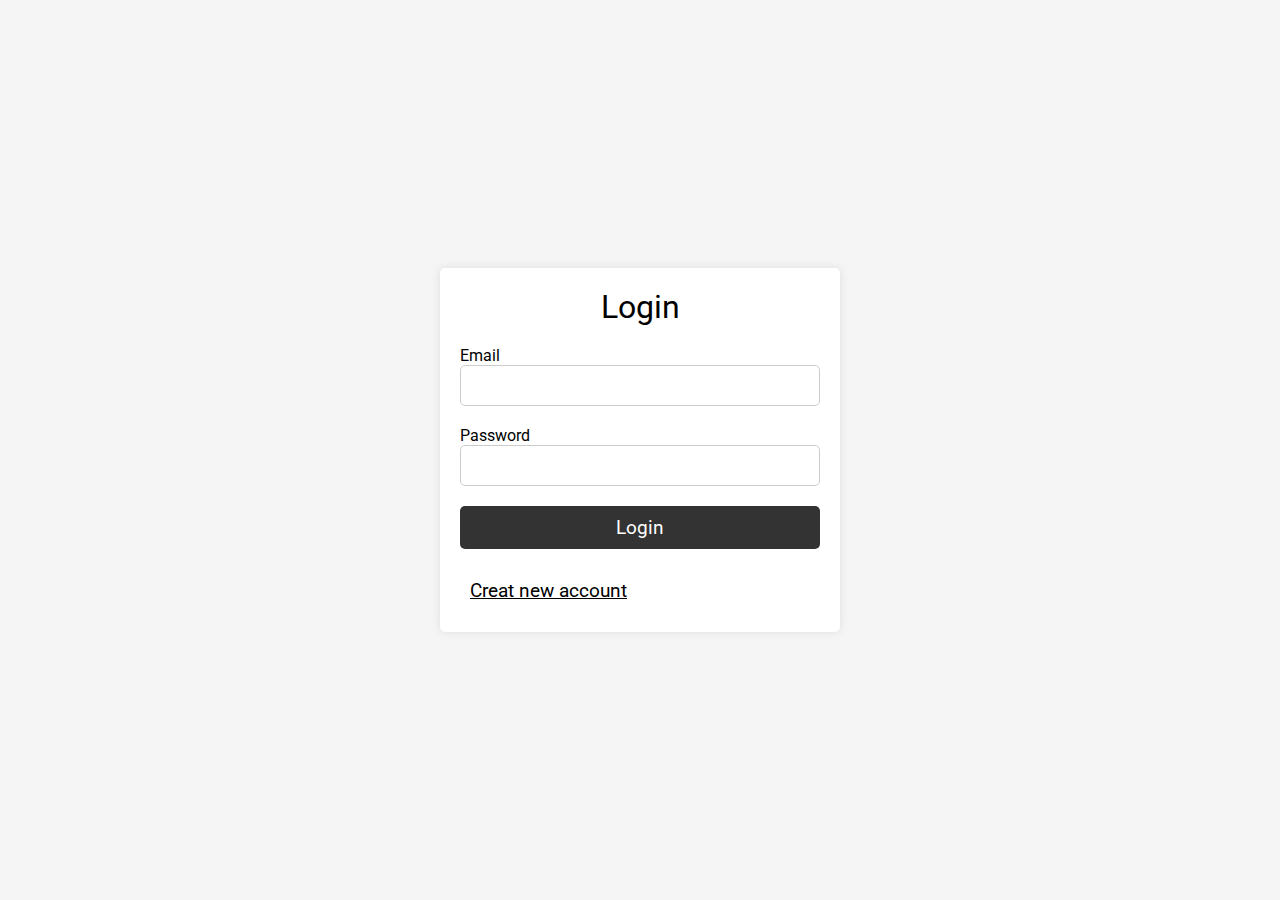
<file: login.html>
<!DOCTYPE html>
<html lang="en">

<head>
    <meta charset="UTF-8">
    <meta http-equiv="X-UA-Compatible" content="IE=edge">
    <meta name="viewport" content="width=device-width, initial-scale=1.0">
    <title>Login</title>
    <link href="https://cdn.jsdelivr.net/npm/bootstrap@5.3.0-alpha1/dist/css/bootstrap.min.css" rel="stylesheet"
        integrity="sha384-GLhlTQ8iRABdZLl6O3oVMWSktQOp6b7In1Zl3/Jr59b6EGGoI1aFkw7cmDA6j6gD" crossorigin="anonymous">
</head>

<body>
    <!DOCTYPE html>
    <html lang="en">

    <head>
        <meta charset="UTF-8" />
        <meta http-equiv="X-UA-Compatible" content="IE=edge" />
        <meta name="viewport" content="width=device-width, initial-scale=1.0" />
        <title>Document</title>
        <link rel="stylesheet" href="./login.css" />
        <!-- font roboto -->
        <link href="https://fonts.googleapis.com/css2?family=Roboto:wght@300;400;500;700&display=swap"
            rel="stylesheet" />
    </head>

    <body>
        <!-- form signup -->
        <div class="signup">
            <div class="signup__container">
                <h1>Login</h1>
                <form action="">
                    <h5>Email</h5>
                    <input type="text" class="input-username" />
                    <h5>Password</h5>
                    <input type="password" class="input-password" />
                    <button type="submit" class="signInButton">Login</button>
                </form>
                <a href="./index.html" class="signup__registerButton">Creat new account</a>
            </div>
        </div>
    </body>
    <script src="./login.js"></script>

    </html>
    <!-- <div>
        <label for="">Id</label>
        <input type="number" id="id">
    </div>
    <div>
        <label for="">Name</label>
        <input type="text" id="name">
    </div>
    <div>
        <label for="">Age</label>
        <input type="number" id="age">
    </div>
    <div>
        <button onclick="add">Login</button>
    </div>

    <table class="table" id="render">
        <thead>
            <tr>
                <th>ID</th>
                <th>Name</th>
                <th>Age</th>
            </tr>
        </thead>
    </table>

    <script>
        var data = []

        function add() {
            var item_id = document.getElementById("id").value
            var item_name = document.getElementById("name").value
            var item_age = document.getElementById("age").value

            var item = {
                Id: item_id,
                Name: item_name,
                Age: item_age
            }
            data.push(item)
            // console.log(data)
            render()
        }

        function render() {
            table = ` <tr>
                <th>ID</th>
                <th>Name</th>
                <th>Age</th>
            </tr>`
            for (let i = 0; i < data.length; i++) {
                table += ` <tr>
                <th>${data[i].Id}</th>
                <th>${data[i].Name}</th>
                <th>${data[i].Age}</th>
            </tr>`
            }
            document.getElementById("render").innerHTML = table
        }
    </script> -->
</body>

</html>
</file>
<file: addtocart.css>
@import url('https://fonts.googleapis.com/css2?family=Nunito:wght@300;400;500;600&display=swap');
*{
    font-family: 'Nunito', sans-serif;
    margin: 0; padding: 0;
    box-sizing: border-box;
    outline: none; border: none;
    transition: all .2s linear;
    text-transform: capitalize;
    scroll-behavior: smooth;
}
html{
    font-size: 62.5%;
        overflow: none;
    }
body{
    background: #eee;
}
button{
    font-size: 4rem;
    color: #262424;
    background-color: rgb(175, 195, 195);
    border-radius: 20% 20% 20% 20%;
    left: 100rem;
    text-align: center;
}
button:hover{
    transform: scale(.6);
}
.container{
    max-width: 1200px;
    margin: 0 auto;
    padding: 3rem 2rem;
}
.container .title{
    font-size: 3.5rem;
    color: #444;
    margin-bottom: 3rem;
    text-transform: uppercase;
    text-align: center;
}
.container .product-container{
    display: grid;
    grid-template-columns: repeat(auto-fit, minmax(30rem, 1fr));
    gap: 2rem;
}
.container .product-container .product{
    text-align: center;
    padding: 3rem 2rem;
    background: #fff;
    box-shadow: 0 .5rem 1rem rgba(0, 0 , 0,.1);
    outline: .1rem solid #ccc;
}
.container .product-container .product:hover{
    outline: .2rem solid #222;
    outline-offset: 0;
}
.container .product-container .product img{
    height: 25rem;
}
.container .product-container .product:hover img{
    transform: scale(.9);
}
.container .product-container .product h2{
    padding: .5rem 0;
    font-size: 2rem;
    color: #444;
}
.container .product-container .product:hover h2{
    color: #27ae60;
}
.container .product-container .product .price{
    font-size:  2.5rem;
    color: #444;
}
.container .product-container .product button{
    font-size: 2rem;
    color: #fff;
    background-color: aqua;
    display: flex;
}
.cart {
    width: 90%;
    margin: auto;
    text-align: center;
    padding-top: 30px;
}
.cart h2{
    margin-bottom: 20px;
}
.cart table{
    width: 100%;
}
.cart table thead tr th:first-child{
    text-align: left;
}
.cart table tr td{
    border-bottom: 1px solid #ddd;
    padding:  12px 0;
}
.cart table thead tr th :last-child{
    text-align: right;
}
.cart table tbody tr th :last-child{
    text-align: right;
}
</file>
<file: button1.css>
body{
    background: white;
    font-family: sans-serif;
}
.button{
    text-align: center;
    background-color: rgb(238, 232, 232);
    margin: 20px 0;
    padding: 10px;
}
</file>
<file: buy.css>
.product-container{
    max-width: 1200px;
    margin: 0 auto;
    /* padding: 3rem 2rem; */
    font-size: 3.5rem;
    color: #444;
    margin-bottom: 3rem;
    text-transform: none;
    text-align: center;
    background: #fff;
    box-shadow: 0 .5rem 1rem rgba(0, 0 , 0,.1);

}
</file>
<file: lession5.1.css>
@import url('https://fonts.googleapis.com/css2?family=Nunito:wght@300;400;500;600&display=swap');
*{
    font-family: 'Nunito', sans-serif;
    margin: 0; padding: 0;
    box-sizing: border-box;
    outline: none; border: none;
    transition: all .2s linear;
    text-transform: capitalize;
    scroll-behavior: smooth;
}
html{
    font-size: 62.5%;
        overflow: none;
    }
body{
    background: #eee;
}
button{
    font-size: 4rem;
    color: #262424;
    background-color: rgb(175, 195, 195);
    border-radius: 20% 20% 20% 20%;
    left: 100rem;
}
button:hover{
    transform: scale(.6);
}
.menu a{
    left: 10cm;
}
.row{
    max-width: 1200px;
    margin: 0 auto;
    padding: 3rem 2rem;
    align-items: center;
}
.logo{
    height: 15rem;
    padding: 1px 9rem;
    max-width: 900px;
}
/* .logo:hover {
    transform: scale(.9);
} */
.container-cart b {
    padding: .5rem 0;
    font-size: 2rem;
    padding: 3rem 2rem;
}

/* .world{
    float: right;
} */

.container-fluid b{
    float: left;
}
.container{
    max-width: 1200px;
    margin: 0 auto;
    padding: 3rem 2rem;
}
.container .title{
    font-size: 3.5rem;
    color: #444;
    margin-bottom: 3rem;
    text-transform: uppercase;
    text-align: center;
}
.container .product-container{
    display: grid;
    grid-template-columns: repeat(auto-fit, minmax(30rem, 1fr));
    gap: 2rem;
}
.container .product-container .product{
    text-align: center;
    padding: 3rem 2rem;
    background: #fff;
    box-shadow: 0 .5rem 1rem rgba(0, 0 , 0,.1);
    outline: .1rem solid #ccc;
}
.container .product-container .product:hover{
    outline: .2rem solid #222;
    outline-offset: 0;
}
.container .product-container .product img{
    height: 25rem;
}
.container .product-container .product:hover img{
    transform: scale(.9);
}
.container .product-container .product h3{
    padding: .5rem 0;
    font-size: 2rem;
    color: #444;
}
.container .product-container .product:hover h3{
    color: #27ae60;
}
.container .product-container .product .price{
    font-size:  2.5rem;
    color: #444;
}
.container .product-container .product button{
    font-size: 2rem;
    color: #fff;
    background-color: aqua;
    display: flex;
}
.footer{
    /* position: static; */
    margin-top: 2cm;
    font-size: 2rem;
}
/* .row{
    max-width: 1200px;
    margin: 0 auto;
    padding: 3rem 2rem;
} */
</file>
<file: login.css>
*,
*:before,
*:after {
  box-sizing: border-box;
}
* {
  margin: 0;
  padding: 0;
  font: inherit;
}
img,
picture,
svg,
video {
  display: block;
  max-width: 100%;
}
body {
  min-height: 100vh;
  font-family: "Roboto", sans-serif;
}
/* style login */
.login {
  display: flex;
  justify-content: center;
  align-items: center;
  height: 100vh;
  background: #f5f5f5;
}
.login__container {
  width: 100%;
  max-width: 400px;
  padding: 20px;
  background: #fff;
  border-radius: 5px;
  box-shadow: 0 0 10px rgba(0, 0, 0, 0.1);
}
.login__container h1 {
  margin-bottom: 20px;
  font-size: 2rem;
  text-align: center;
}
.login__container form {
  display: flex;
  flex-direction: column;
}
.login__container form label {
  margin-bottom: 10px;
  font-size: 1.2rem;
}
.login__container form input {
  padding: 10px;
  border: 1px solid #ccc;
  border-radius: 5px;
  margin-bottom: 20px;
}
.login__container form button {
  padding: 10px;
  border: none;
  border-radius: 5px;
  background: #333;
  color: #fff;
  font-size: 1.2rem;
  cursor: pointer;
}
.login__container form button:hover {
  background: #555;
}
.login__container form a {
  text-align: center;
  font-size: 1.2rem;
  text-decoration: none;
  color: #333;
}
.login__container form a:hover {
  color: #555;
}
.login__registerButton {
  margin-top: 20px;
  padding: 10px;
  border: none;
  border-radius: 5px;
  color: black;
  font-size: 1.2rem;
  cursor: pointer;
  display: block;
}
/* style signup */
.signup {
  display: flex;
  justify-content: center;
  align-items: center;
  height: 100vh;
  background: #f5f5f5;
}
.signup__container {
  width: 100%;
  max-width: 400px;
  padding: 20px;
  background: #fff;
  border-radius: 5px;
  box-shadow: 0 0 10px rgba(0, 0, 0, 0.1);
}
.signup__container h1 {
  margin-bottom: 20px;
  font-size: 2rem;
  text-align: center;
}
.signup__container form {
  display: flex;
  flex-direction: column;
}
.signup__container form label {
  margin-bottom: 10px;
  font-size: 1.2rem;
}
.signup__container form input {
  padding: 10px;
  border: 1px solid #ccc;
  border-radius: 5px;
  margin-bottom: 20px;
}
.signup__container form button {
  padding: 10px;
  border: none;
  border-radius: 5px;
  background: #333;
  color: #fff;
  font-size: 1.2rem;
  cursor: pointer;
}
.signup__container form button:hover {
  background: #555;
}
.signup__container form a {
  text-align: center;
  font-size: 1.2rem;
  text-decoration: none;
  color: #333;
}
.signup__container form a:hover {
  color: #555;
}
.signup__registerButton {
  margin-top: 20px;
  padding: 10px;
  border: none;
  border-radius: 5px;
  color: black;
  font-size: 1.2rem;
  cursor: pointer;
  display: block;
}
</file>
